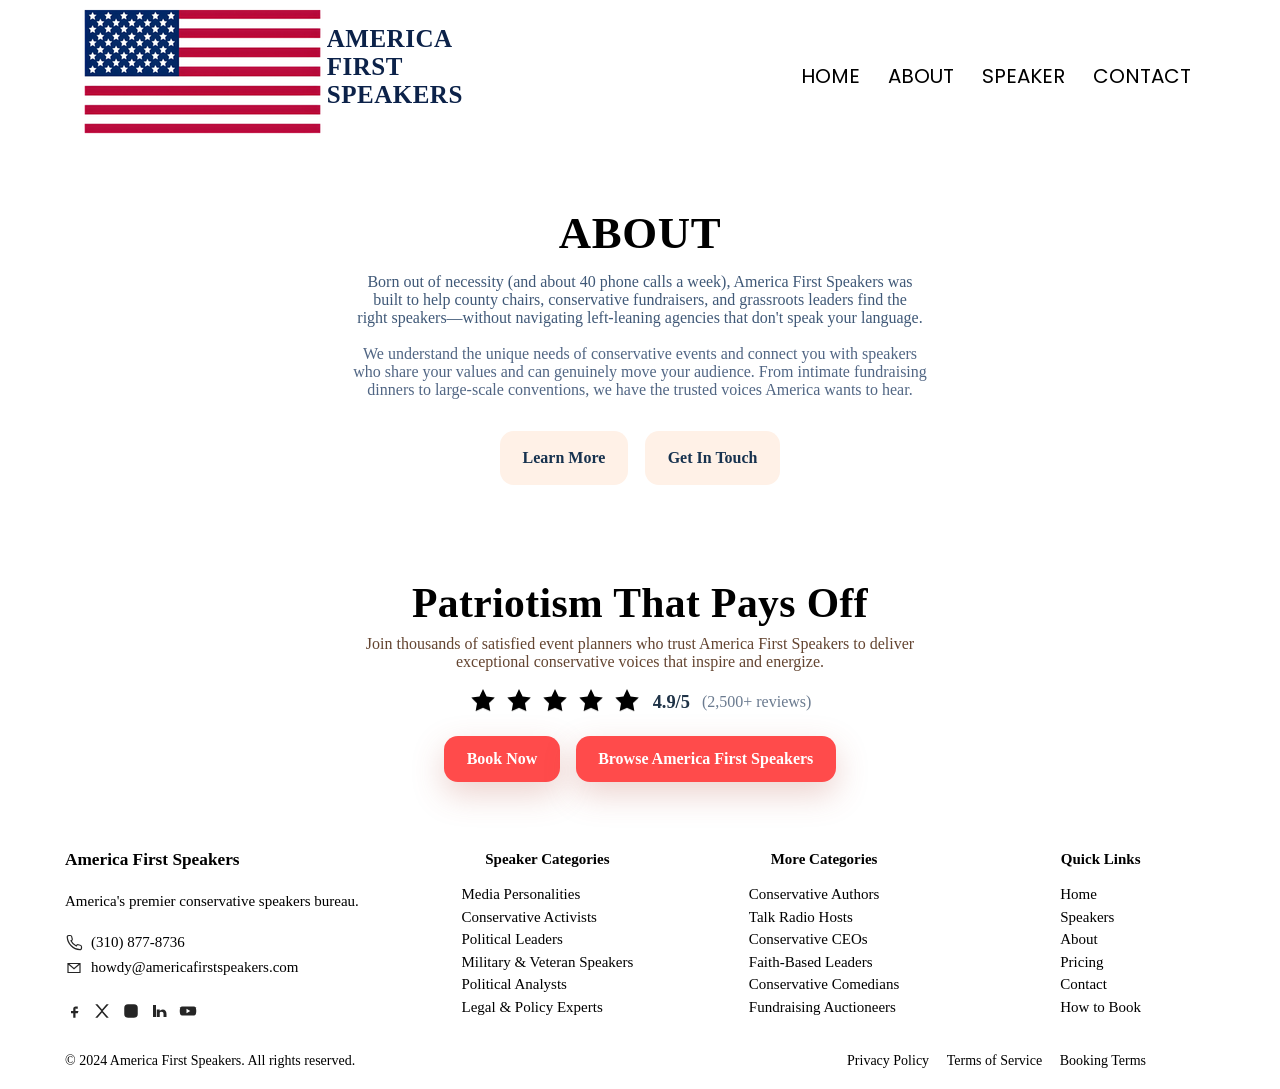
<file: About.html>
<!DOCTYPE html>
<html lang="en">
<head>
    <meta charset="UTF-8">
    <meta name="viewport" content="width=device-width, initial-scale=1.0">
    <title>America First Speaker</title>
    <linnk rel="stylesheet" href="style.css">
        <link rel="stylesheet" href="style.css">
    <link rel="preconnect" href="https://fonts.googleapis.com">
    <link rel="preconnect" href="https://fonts.gstatic.com" crossorigin>
    <link href="https://fonts.googleapis.com/css2?family=Poppins:ital,wght@0,100;0,200;0,300;0,400;0,500;0,600;0,700;0,800;0,900;1,100;1,200;1,300;1,400;1,500;1,600;1,700;1,800;1,900&display=swap" rel="stylesheet">
</head>
<body>
     <section class="header">
        <nav>
            <a href="index.html"><img src="./lovable-uploads/flag-removebg-preview.png" alt=""></a>
             <span class="brand-name">AMERICA <br>FIRST <br>SPEAKERS</span>
            <div class="nav-links">
                <ul>
                    <li><a href="index.html">HOME</a></li>
                    <li><a href="About.html">ABOUT</a></li>
                    <li><a href="speaker.html">SPEAKER</a></li>
                    <li><a href="contact.html">CONTACT</a></li>
                </ul>
            </div>
        </nav>
<section id="about" class="about" aria-labelledby="about-title">
  <div class="about-wrap">
    <h2 id="about-title" class="about-title">About</h2>

    <p class="about-lead">
      Born out of necessity (and about 40 phone calls a week), America First Speakers
      was built to help county chairs, conservative fundraisers, and grassroots leaders
      find the right speakers—without navigating left-leaning agencies that don't speak your language.
    </p>

    <p class="about-copy">
      We understand the unique needs of conservative events and connect you with speakers who share your
      values and can genuinely move your audience. From intimate fundraising dinners to large-scale
      conventions, we have the trusted voices America wants to hear.
    </p>

    <div class="about-actions">
      <a href="#learn" class="btn btn-rust">Learn More</a>
      <a href="#contact" class="btn btn-outline-rust">Get In Touch</a>
    </div>
  </div>
</section>
<section class="review-band" aria-labelledby="rb-title">
  <div class="rb-wrap">
    <h2 id="rb-title" class="rb-title">Patriotism That Pays Off</h2>

    <p class="rb-sub">
      Join thousands of satisfied event planners who trust America First Speakers to deliver
      exceptional conservative voices that inspire and energize.
    </p>

    <div class="rb-rating" role="img" aria-label="Rated 4.9 out of 5 from 2,500+ reviews">
      <div class="rb-stars" aria-hidden="true">
        <svg class="star" viewBox="0 0 24 24"><path d="M12 .9l3.1 6.3 7 .9-5 4.8 1.2 6.9L12 16.9 5.7 19.8 6.9 13 2 8.1l7-.9L12 .9z"/></svg>
        <svg class="star" viewBox="0 0 24 24"><path d="M12 .9l3.1 6.3 7 .9-5 4.8 1.2 6.9L12 16.9 5.7 19.8 6.9 13 2 8.1l7-.9L12 .9z"/></svg>
        <svg class="star" viewBox="0 0 24 24"><path d="M12 .9l3.1 6.3 7 .9-5 4.8 1.2 6.9L12 16.9 5.7 19.8 6.9 13 2 8.1l7-.9L12 .9z"/></svg>
        <svg class="star" viewBox="0 0 24 24"><path d="M12 .9l3.1 6.3 7 .9-5 4.8 1.2 6.9L12 16.9 5.7 19.8 6.9 13 2 8.1l7-.9L12 .9z"/></svg>
        <svg class="star" viewBox="0 0 24 24"><path d="M12 .9l3.1 6.3 7 .9-5 4.8 1.2 6.9L12 16.9 5.7 19.8 6.9 13 2 8.1l7-.9L12 .9z"/></svg>
      </div>
      <span class="rb-score"><strong>4.9/5</strong></span>
      <span class="rb-reviews">(2,500+ reviews)</span>
    </div>

    <div class="rb-actions">
      <a class="rb-btn" href="#book">Book Now</a>
      <a class="rb-btn" href="#speakers">Browse America First Speakers</a>
    </div>
  </div>
</section>
<footer class="site-footer">
  <div class="foot-wrap">
    <!-- Col 1: Brand + contact -->
    <section class="foot-col">
      <h3 class="foot-brand">America First Speakers</h3>
      <p class="foot-note">America's premier conservative speakers bureau.</p>

      <ul class="foot-contact" role="list">
        <li>
          <svg class="ico" viewBox="0 0 24 24"><path d="M22 16.9v2a2 2 0 0 1-2.2 2A18 18 0 0 1 3 4.2 2 2 0 0 1 5 2h2a2 2 0 0 1 2 1.7c.1.9.3 1.8.6 2.6a2 2 0 0 1-.5 2L8 9a14.5 14.5 0 0 0 7 7l.7-1.1a2 2 0 0 1 2-.5c.8.3 1.7.5 2.6.6A2 2 0 0 1 22 16.9Z" fill="none"/></svg>
          <a href="tel:+13108778736">(310) 877-8736</a>
        </li>
        <li>
          <svg class="ico" viewBox="0 0 24 24"><path d="M4 6h16v12H4zM4 6l8 7 8-7" fill="none"/></svg>
          <a href="mailto:howdy@americafirstspeakers.com">howdy@americafirstspeakers.com</a>
        </li>
      </ul>

      <div class="foot-social" aria-label="Social links">
        <a href="#" aria-label="Facebook" class="soc"><svg viewBox="0 0 24 24"><path d="M14 9h3V6h-3c-1.7 0-3 1.3-3 3v3H8v3h3v6h3v-6h3l1-3h-4V9c0-.6.4-1 1-1Z"/></svg></a>
        <a href="#" aria-label="X" class="soc"><svg viewBox="0 0 24 24"><path d="M3 3l8 9-8 9h3l6-7 6 7h3l-8-9 8-9h-3l-6 7-6-7H3Z"/></svg></a>
        <a href="#" aria-label="Instagram" class="soc"><svg viewBox="0 0 24 24"><rect x="3" y="3" width="18" height="18" rx="5" ry="5"/><circle cx="12" cy="12" r="3.5"/><circle cx="17.5" cy="6.5" r="1"/></svg></a>
        <a href="#" aria-label="LinkedIn" class="soc"><svg viewBox="0 0 24 24"><path d="M4 4h4v16H4zM9 10h4v2c.7-1 2-2 4-2 3 0 5 2 5 6v4h-4v-4c0-2-1-3-3-3s-2 .9-2 3v4H9V10Z"/></svg></a>
        <a href="#" aria-label="YouTube" class="soc"><svg viewBox="0 0 24 24"><path d="M23 12s0-4-1-5c-1-1-3-1-3-1H5s-2 0-3 1-1 5-1 5 0 4 1 5 3 1 3 1h14s2 0 3-1 1-5 1-5Z"/><path d="M10 15l5-3-5-3v6z" fill="#fff"/></svg></a>
      </div>
    </section>

    <!-- Col 2 -->
    <nav class="foot-col">
      <h4>Speaker Categories</h4>
      <ul role="list" class="foot-links">
        <li><a href="#">Media Personalities</a></li>
        <li><a href="#">Conservative Activists</a></li>
        <li><a href="#">Political Leaders</a></li>
        <li><a href="#">Military & Veteran Speakers</a></li>
        <li><a href="#">Political Analysts</a></li>
        <li><a href="#">Legal & Policy Experts</a></li>
      </ul>
    </nav>

    <!-- Col 3 -->
    <nav class="foot-col">
      <h4>More Categories</h4>
      <ul role="list" class="foot-links">
        <li><a href="#">Conservative Authors</a></li>
        <li><a href="#">Talk Radio Hosts</a></li>
        <li><a href="#">Conservative CEOs</a></li>
        <li><a href="#">Faith-Based Leaders</a></li>
        <li><a href="#">Conservative Comedians</a></li>
        <li><a href="#">Fundraising Auctioneers</a></li>
      </ul>
    </nav>

    <!-- Col 4 -->
    <nav class="foot-col">
      <h4>Quick Links</h4>
      <ul role="list" class="foot-links">
        <li><a href="#">Home</a></li>
        <li><a href="#">Speakers</a></li>
        <li><a href="#">About</a></li>
        <li><a href="#">Pricing</a></li>
        <li><a href="#">Contact</a></li>
        <li><a href="#">How to Book</a></li>
      </ul>
    </nav>
  </div>

  <hr class="foot-rule" />

  <div class="foot-legal">
    <p>© 2024 America First Speakers. All rights reserved.</p>
    <nav class="foot-legal-links">
      <a href="#">Privacy Policy</a>
      <a href="#">Terms of Service</a>
      <a href="#">Booking Terms</a>
    </nav>
  </div>
</footer>
</section>
    

</body>
</html>
</file>
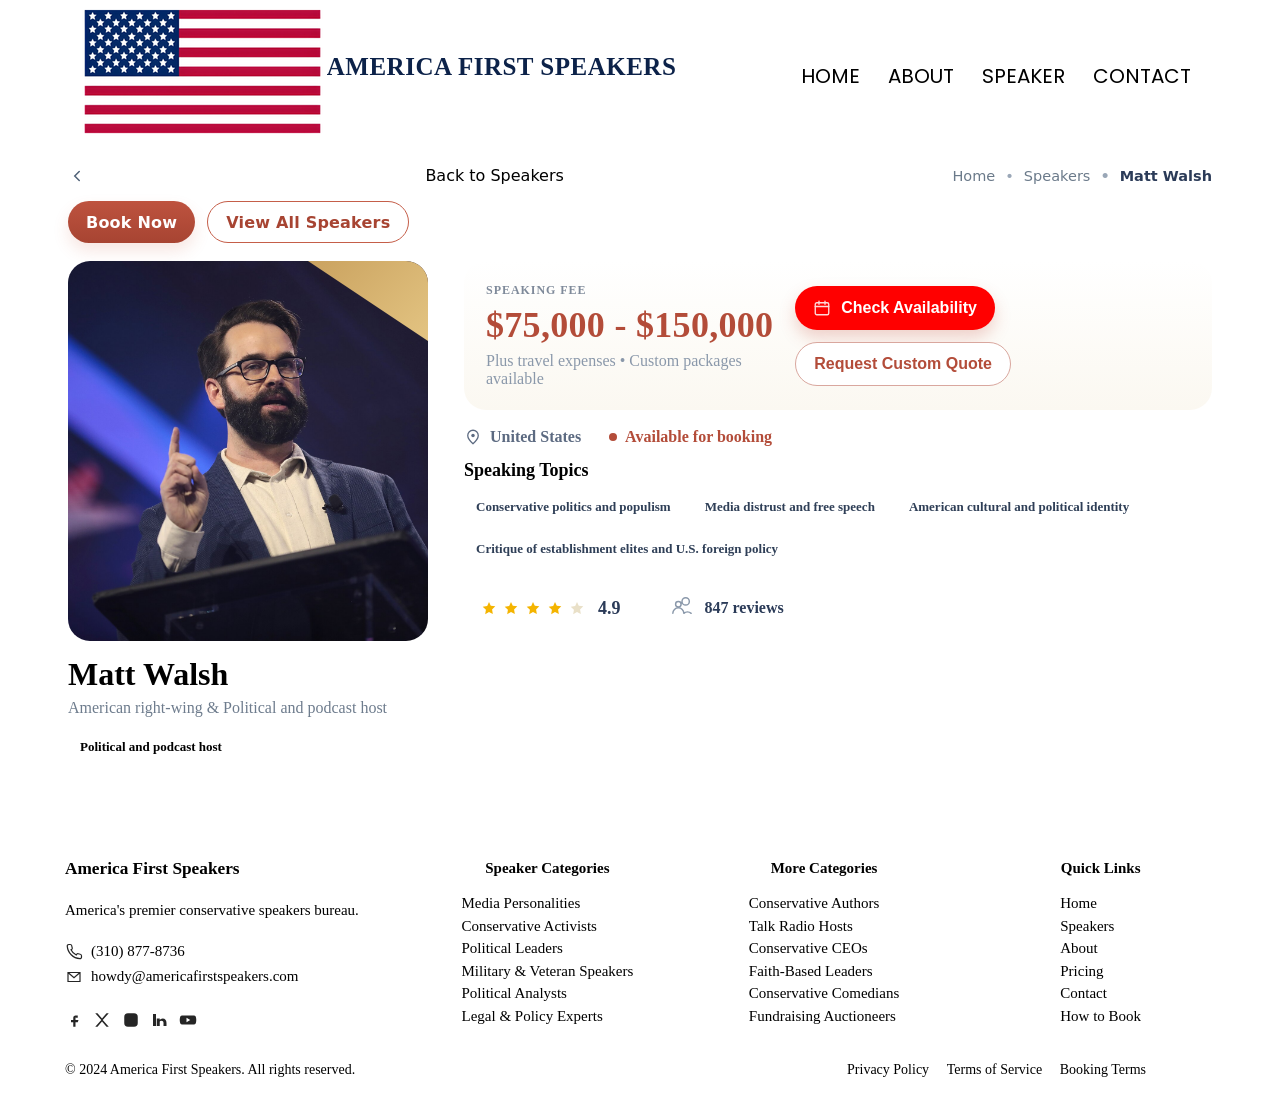
<file: charlie.html>
<!DOCTYPE html>
<html lang="en">
<head>
    <meta charset="UTF-8">
    <meta name="viewport" content="width=device-width, initial-scale=1.0">
    <title>America First Speaker</title>
    <link rel="stylesheet" href="style.css">
    <link rel="preconnect" href="https://fonts.googleapis.com">
    <link rel="preconnect" href="https://fonts.gstatic.com" crossorigin>
    <link href="https://fonts.googleapis.com/css2?family=Poppins:ital,wght@0,100;0,200;0,300;0,400;0,500;0,600;0,700;0,800;0,900;1,100;1,200;1,300;1,400;1,500;1,600;1,700;1,800;1,900&display=swap" rel="stylesheet">
</head>
<body>
     <section class="header">
        <nav>
            <a href="index.html"><img src="./lovable-uploads/flag-removebg-preview.png" alt=""></a>
             <span class="brand-name">AMERICA FIRST SPEAKERS</span>
            <div class="nav-links">
                <ul>
                    <li><a href="index.html">HOME</a></li>
                    <li><a href="About.html">ABOUT</a></li>
                    <li><a href="speaker.html">SPEAKER</a></li>
                    <li><a href="contact.html">CONTACT</a></li>
                    
                </ul>
            </div>
        </nav>
<nav class="af-crumbbar" aria-label="Breadcrumb">
  <!-- Back -->
  <a class="af-back" href="#">
    <svg viewBox="0 0 24 24" aria-hidden="true">
      <path d="M15 18l-6-6 6-6" fill="none" stroke="currentColor" stroke-width="2" stroke-linecap="round"/>
    </svg>
    <a href="speaker.html">Back to Speakers</a>
  </a>

  <!-- Crumbs -->
  <ol class="af-crumbs">
     <li><a href="index.html">Home</a></li>
    <li><a href="speaker.html">Speakers</a></li>
    <li aria-current="page">Matt Walsh</li>
  </ol>

  <!-- Actions -->
  <div class="af-actions">
<a href="contact.html" class="af-btn af-pill af-solid">Book Now</a>
    <a href="speaker.html" class="af-btn af-pill af-outline">View All Speakers</a>
  </div>
</nav>
  <!-- Main two-column layout -->
  <main class="wrap">
    <!-- Left: portrait + name -->
    <section class="left">
      <figure class="portrait">
        <img src="./lovable-uploads/matt.jpg" alt="Tucker Carlson portrait" />
      </figure>

      <h1 class="name">Matt Walsh</h1>
      <p class="subtitle">American right-wing &amp; Political and podcast host</p>

      <div class="chips">
        <span class="chip">Political and podcast host</span>
      </div>
    </section>

    <!-- Right: fee card, meta, topics, stats -->
    <section class="right">
      <!-- Fee panel -->
      <div class="fee-card">
        <div class="fee-text">
          <p class="label">SPEAKING FEE</p>
          <p class="amount">$75,000 - $150,000</p>
          <p class="note">Plus travel expenses • Custom packages available</p>
        </div>

        <div class="fee-actions">
          <button class="btn cta">
            <svg viewBox="0 0 24 24" aria-hidden="true" class="ico">
              <rect x="3" y="5" width="18" height="16" rx="2" fill="none" stroke="currentColor" stroke-width="1.8"/>
              <path d="M16 3v4M8 3v4M3 10h18" fill="none" stroke="currentColor" stroke-width="1.8" stroke-linecap="round"/>
            </svg>
            Check Availability
          </button>
          <button class="btn ghost">Request Custom Quote</button>
        </div>
      </div>

      <!-- Meta -->
      <ul class="meta">
        <li>
          <svg viewBox="0 0 24 24" aria-hidden="true"><path d="M12 21s7-6.2 7-11a7 7 0 1 0-14 0c0 4.8 7 11 7 11z" fill="none" stroke="currentColor" stroke-width="1.7"/><circle cx="12" cy="10" r="2.3" fill="currentColor"/></svg>
          United States
        </li>
        <li>
          <span class="dot red"></span>
          <span class="red">Available for booking</span>
        </li>
      </ul>

      <!-- Topics -->
      <section class="topics">
        <h3>Speaking Topics</h3>
        <div class="tags">
          <span class="tag">Conservative politics and populism</span>
          <span class="tag">Media distrust and free speech</span>
          <span class="tag">American cultural and political identity</span>
          <span class="tag">Critique of establishment elites and U.S. foreign policy</span>
        </div>
      </section>

      <!-- Stats tiles -->
      <div class="stats">
        <div class="tile">
          <div class="stars">
            <svg viewBox="0 0 24 24"><path d="M12 17.3l-5.1 3 1-5.9-4.3-4.2 6-0.9L12 4l2.4 4.9 6 0.9-4.3 4.2 1 5.9z" fill="#f4b400"/></svg>
            <svg viewBox="0 0 24 24"><path d="M12 17.3l-5.1 3 1-5.9-4.3-4.2 6-0.9L12 4l2.4 4.9 6 0.9-4.3 4.2 1 5.9z" fill="#f4b400"/></svg>
            <svg viewBox="0 0 24 24"><path d="M12 17.3l-5.1 3 1-5.9-4.3-4.2 6-0.9L12 4l2.4 4.9 6 0.9-4.3 4.2 1 5.9z" fill="#f4b400"/></svg>
            <svg viewBox="0 0 24 24"><path d="M12 17.3l-5.1 3 1-5.9-4.3-4.2 6-0.9L12 4l2.4 4.9 6 0.9-4.3 4.2 1 5.9z" fill="#f4b400"/></svg>
            <svg viewBox="0 0 24 24"><path d="M12 17.3l-5.1 3 1-5.9-4.3-4.2 6-0.9L12 4l2.4 4.9 6 0.9-4.3 4.2 1 5.9z" fill="#e9e0c8"/></svg>
          </div>
          <div class="score">4.9</div>
        </div>

        <div class="tile">
          <div class="people">
            <svg viewBox="0 0 24 24" aria-hidden="true"><path d="M16 11a4 4 0 1 0-4-4 4 4 0 0 0 4 4zM8 13a3 3 0 1 0-3-3 3 3 0 0 0 3 3z" fill="none" stroke="currentColor" stroke-width="1.6"/><path d="M2 20a6 6 0 0 1 12 0M14 20a6 6 0 0 1 8 0" fill="none" stroke="currentColor" stroke-width="1.6" stroke-linecap="round"/></svg>
          </div>
          <div class="reviews"><strong>847 reviews</strong></div>
        </div>
      </div>
    </section>
  </main>
<footer class="site-footer">
  <div class="foot-wrap">
    <!-- Col 1: Brand + contact -->
    <section class="foot-col">
      <h3 class="foot-brand">America First Speakers</h3>
      <p class="foot-note">America's premier conservative speakers bureau.</p>

      <ul class="foot-contact" role="list">
        <li>
          <svg class="ico" viewBox="0 0 24 24"><path d="M22 16.9v2a2 2 0 0 1-2.2 2A18 18 0 0 1 3 4.2 2 2 0 0 1 5 2h2a2 2 0 0 1 2 1.7c.1.9.3 1.8.6 2.6a2 2 0 0 1-.5 2L8 9a14.5 14.5 0 0 0 7 7l.7-1.1a2 2 0 0 1 2-.5c.8.3 1.7.5 2.6.6A2 2 0 0 1 22 16.9Z" fill="none"/></svg>
          <a href="tel:+13108778736">(310) 877-8736</a>
        </li>
        <li>
          <svg class="ico" viewBox="0 0 24 24"><path d="M4 6h16v12H4zM4 6l8 7 8-7" fill="none"/></svg>
          <a href="mailto:howdy@americafirstspeakers.com">howdy@americafirstspeakers.com</a>
        </li>
      </ul>

      <div class="foot-social" aria-label="Social links">
        <a href="#" aria-label="Facebook" class="soc"><svg viewBox="0 0 24 24"><path d="M14 9h3V6h-3c-1.7 0-3 1.3-3 3v3H8v3h3v6h3v-6h3l1-3h-4V9c0-.6.4-1 1-1Z"/></svg></a>
        <a href="#" aria-label="X" class="soc"><svg viewBox="0 0 24 24"><path d="M3 3l8 9-8 9h3l6-7 6 7h3l-8-9 8-9h-3l-6 7-6-7H3Z"/></svg></a>
        <a href="#" aria-label="Instagram" class="soc"><svg viewBox="0 0 24 24"><rect x="3" y="3" width="18" height="18" rx="5" ry="5"/><circle cx="12" cy="12" r="3.5"/><circle cx="17.5" cy="6.5" r="1"/></svg></a>
        <a href="#" aria-label="LinkedIn" class="soc"><svg viewBox="0 0 24 24"><path d="M4 4h4v16H4zM9 10h4v2c.7-1 2-2 4-2 3 0 5 2 5 6v4h-4v-4c0-2-1-3-3-3s-2 .9-2 3v4H9V10Z"/></svg></a>
        <a href="#" aria-label="YouTube" class="soc"><svg viewBox="0 0 24 24"><path d="M23 12s0-4-1-5c-1-1-3-1-3-1H5s-2 0-3 1-1 5-1 5 0 4 1 5 3 1 3 1h14s2 0 3-1 1-5 1-5Z"/><path d="M10 15l5-3-5-3v6z" fill="#fff"/></svg></a>
      </div>
    </section>

    <!-- Col 2 -->
    <nav class="foot-col">
      <h4>Speaker Categories</h4>
      <ul role="list" class="foot-links">
        <li><a href="#">Media Personalities</a></li>
        <li><a href="#">Conservative Activists</a></li>
        <li><a href="#">Political Leaders</a></li>
        <li><a href="#">Military & Veteran Speakers</a></li>
        <li><a href="#">Political Analysts</a></li>
        <li><a href="#">Legal & Policy Experts</a></li>
      </ul>
    </nav>

    <!-- Col 3 -->
    <nav class="foot-col">
      <h4>More Categories</h4>
      <ul role="list" class="foot-links">
        <li><a href="#">Conservative Authors</a></li>
        <li><a href="#">Talk Radio Hosts</a></li>
        <li><a href="#">Conservative CEOs</a></li>
        <li><a href="#">Faith-Based Leaders</a></li>
        <li><a href="#">Conservative Comedians</a></li>
        <li><a href="#">Fundraising Auctioneers</a></li>
      </ul>
    </nav>

    <!-- Col 4 -->
    <nav class="foot-col">
      <h4>Quick Links</h4>
      <ul role="list" class="foot-links">
        <li><a href="#">Home</a></li>
        <li><a href="#">Speakers</a></li>
        <li><a href="#">About</a></li>
        <li><a href="#">Pricing</a></li>
        <li><a href="#">Contact</a></li>
        <li><a href="#">How to Book</a></li>
      </ul>
    </nav>
  </div>

  <hr class="foot-rule" />

  <div class="foot-legal">
    <p>© 2024 America First Speakers. All rights reserved.</p>
    <nav class="foot-legal-links">
      <a href="#">Privacy Policy</a>
      <a href="#">Terms of Service</a>
      <a href="#">Booking Terms</a>
    </nav>
  </div>
</footer>
    </section>

</body>
</html>
</file>
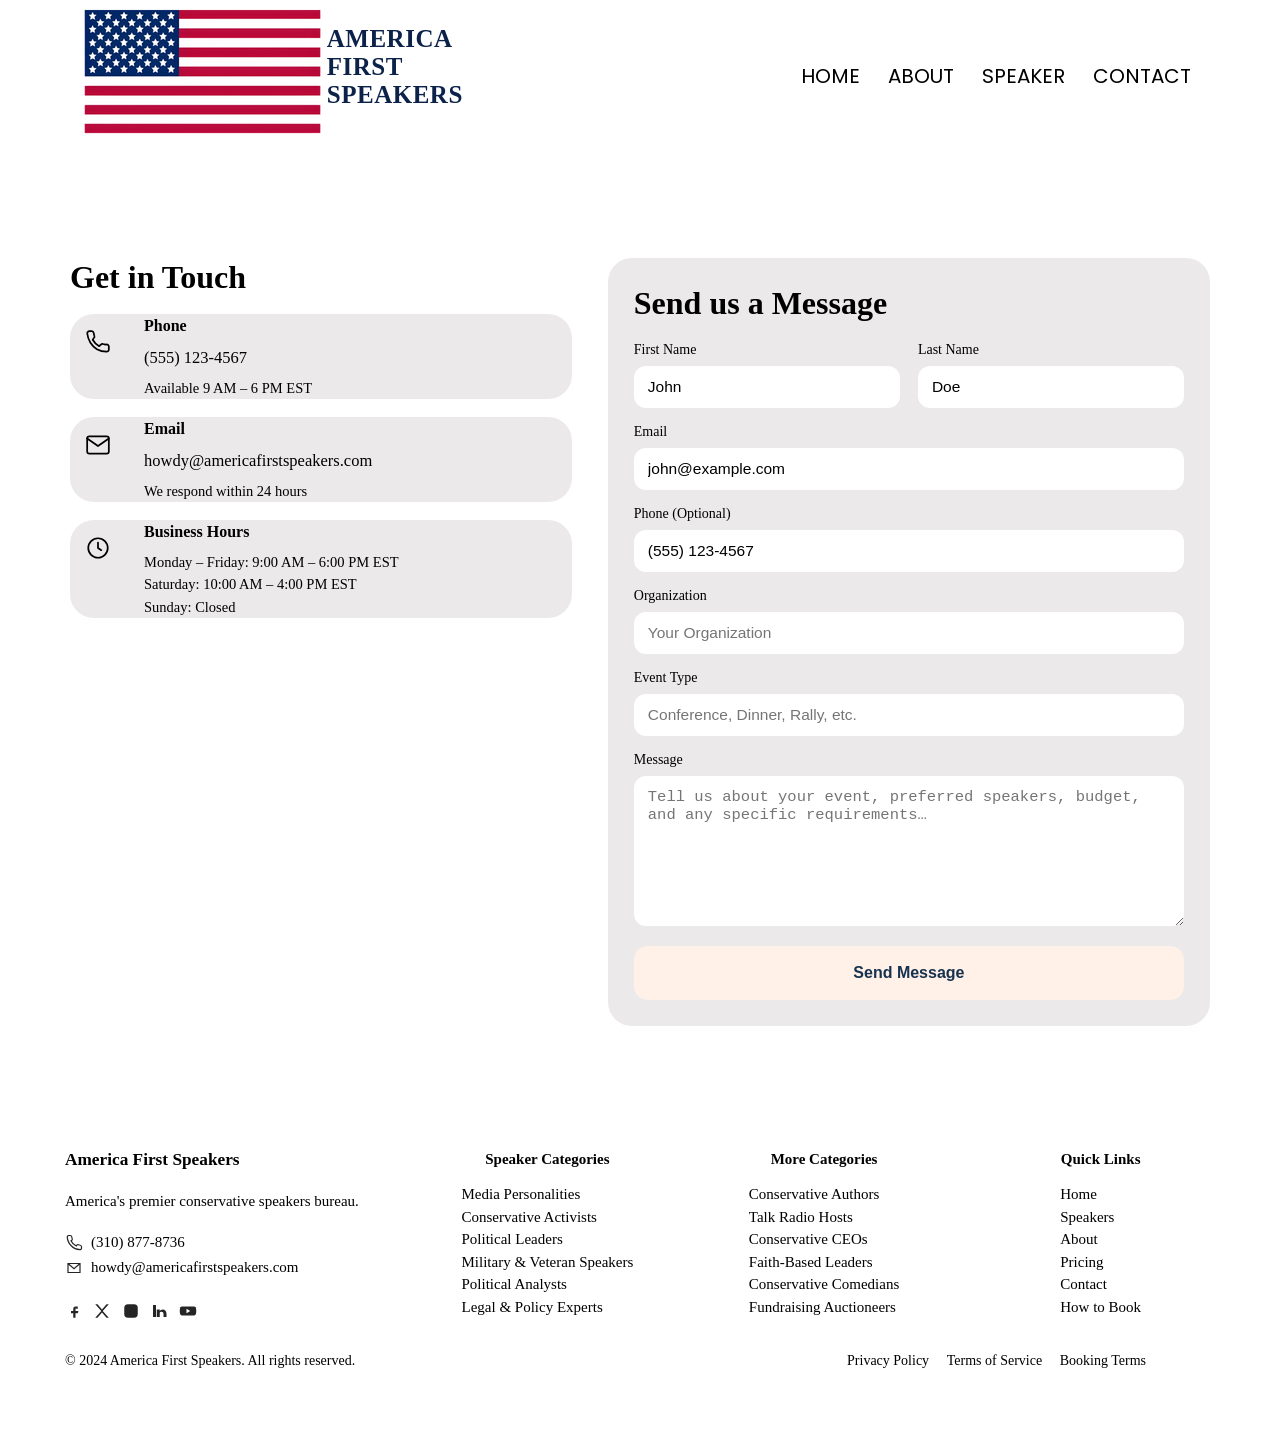
<file: contact.html>
<!DOCTYPE html>
<html lang="en">
<head>
    <meta charset="UTF-8">
    <meta name="viewport" content="width=device-width, initial-scale=1.0">
    <title>America First Speaker</title>
    <link rel="stylesheet" href="style.css">
    <link rel="preconnect" href="https://fonts.googleapis.com">
    <link rel="preconnect" href="https://fonts.gstatic.com" crossorigin>
    <link href="https://fonts.googleapis.com/css2?family=Poppins:ital,wght@0,100;0,200;0,300;0,400;0,500;0,600;0,700;0,800;0,900;1,100;1,200;1,300;1,400;1,500;1,600;1,700;1,800;1,900&display=swap" rel="stylesheet">
</head>
<body>
     <section class="header">
        <nav>
            <a href="index.html"><img src="./lovable-uploads/flag-removebg-preview.png" alt=""></a>
             <span class="brand-name">AMERICA <br>FIRST <br>SPEAKERS</span>
            <div class="nav-links">
                <ul>
                    <li><a href="index.html">HOME</a></li>
                    <li><a href="About.html">ABOUT</a></li>
                    <li><a href="speaker.html">SPEAKER</a></li>
                    <li><a href="contact.html">CONTACT</a></li>
                    
                </ul>
            </div>
        </nav>
    <section class="cats" aria-labelledby="cat-title">
    
  <section class="contact-wrap">
  <!-- LEFT: Info -->
  <div class="info-col">
    <h2 class="h2">Get in Touch</h2>

    <!-- Card: Phone -->
    <article class="info-card">
      <div class="icon">
        <!-- phone -->
        <svg viewBox="0 0 24 24" aria-hidden="true">
          <path d="M22 16.92v2a2 2 0 0 1-2.18 2A19.79 19.79 0 0 1 11 18.61a19.5 19.5 0 0 1-6-6A19.79 19.79 0 0 1 2.08 4.18 2 2 0 0 1 4.06 2h2a2 2 0 0 1 2 1.72c.12.86.32 1.69.59 2.49a2 2 0 0 1-.45 2.11L7.09 9.91a16 16 0 0 0 6 6l1.59-1.59a2 2 0 0 1 2.11-.45c.8.27 1.63.47 2.49.59A2 2 0 0 1 22 16.92z" fill="none" stroke="currentColor" stroke-width="1.6" stroke-linecap="round" stroke-linejoin="round"/>
        </svg>
      </div>
      <div class="card-body">
        <p class="card-title">Phone</p>
        <p class="card-main">(555) 123-4567</p>
        <p class="card-sub">Available 9 AM – 6 PM EST</p>
      </div>
    </article>

    <!-- Card: Email -->
    <article class="info-card">
      <div class="icon">
        <!-- mail -->
        <svg viewBox="0 0 24 24" aria-hidden="true">
          <path d="M4 4h16a2 2 0 0 1 2 2v12a2 2 0 0 1-2 2H4a2 2 0 0 1-2-2V6a2 2 0 0 1 2-2z" fill="none" stroke="currentColor" stroke-width="1.6" stroke-linecap="round" stroke-linejoin="round"/>
          <path d="M22 6 12 13 2 6" fill="none" stroke="currentColor" stroke-width="1.6" stroke-linecap="round" stroke-linejoin="round"/>
        </svg>
      </div>
      <div class="card-body">
        <p class="card-title">Email</p>
        <p class="card-main"><a href="mailto:howdy@americafirstspeakers.com">howdy@americafirstspeakers.com</a></p>
        <p class="card-sub">We respond within 24 hours</p>
      </div>
    </article>

    <!-- Card: Hours -->
    <article class="info-card">
      <div class="icon">
        <!-- clock -->
        <svg viewBox="0 0 24 24" aria-hidden="true">
          <circle cx="12" cy="12" r="9" fill="none" stroke="currentColor" stroke-width="1.6"/>
          <path d="M12 7v5l3 2" fill="none" stroke="currentColor" stroke-width="1.6" stroke-linecap="round" stroke-linejoin="round"/>
        </svg>
      </div>
      <div class="card-body">
        <p class="card-title">Business Hours</p>
        <p class="card-sub">
          Monday – Friday: 9:00 AM – 6:00 PM EST<br/>
          Saturday: 10:00 AM – 4:00 PM EST<br/>
          Sunday: Closed
        </p>
      </div>
    </article>
  </div>

  <!-- RIGHT: Form -->
  <div class="form-col">
    <div class="form-card">
      <h2 class="h2 inset">Send us a Message</h2>

      <form class="contact-form" action="#" method="post" novalidate>
        <div class="field two">
          <label for="first">First Name</label>
          <input id="first" name="first" type="text" value="John" />
        </div>

        <div class="field two">
          <label for="last">Last Name</label>
          <input id="last" name="last" type="text" value="Doe" />
        </div>

        <div class="field full">
          <label for="email">Email</label>
          <input id="email" name="email" type="email" value="john@example.com" />
        </div>

        <div class="field full">
          <label for="phone">Phone (Optional)</label>
          <input id="phone" name="phone" type="tel" value="(555) 123-4567" />
        </div>

        <div class="field full">
          <label for="org">Organization</label>
          <input id="org" name="org" type="text" placeholder="Your Organization" />
        </div>

        <div class="field full">
          <label for="event">Event Type</label>
          <input id="event" name="event" type="text" placeholder="Conference, Dinner, Rally, etc." />
        </div>

        <div class="field full">
          <label for="msg">Message</label>
          <textarea id="msg" name="message" rows="7" placeholder="Tell us about your event, preferred speakers, budget, and any specific requirements…"></textarea>
        </div>

        <button class="btn" type="submit">Send Message</button>
      </form>
    </div>
  </div>
</section>

<footer class="site-footer">
  <div class="foot-wrap">
    <!-- Col 1: Brand + contact -->
    <section class="foot-col">
      <h3 class="foot-brand">America First Speakers</h3>
      <p class="foot-note">America's premier conservative speakers bureau.</p>

      <ul class="foot-contact" role="list">
        <li>
          <svg class="ico" viewBox="0 0 24 24"><path d="M22 16.9v2a2 2 0 0 1-2.2 2A18 18 0 0 1 3 4.2 2 2 0 0 1 5 2h2a2 2 0 0 1 2 1.7c.1.9.3 1.8.6 2.6a2 2 0 0 1-.5 2L8 9a14.5 14.5 0 0 0 7 7l.7-1.1a2 2 0 0 1 2-.5c.8.3 1.7.5 2.6.6A2 2 0 0 1 22 16.9Z" fill="none"/></svg>
          <a href="tel:+13108778736">(310) 877-8736</a>
        </li>
        <li>
          <svg class="ico" viewBox="0 0 24 24"><path d="M4 6h16v12H4zM4 6l8 7 8-7" fill="none"/></svg>
          <a href="mailto:howdy@americafirstspeakers.com">howdy@americafirstspeakers.com</a>
        </li>
      </ul>

      <div class="foot-social" aria-label="Social links">
        <a href="#" aria-label="Facebook" class="soc"><svg viewBox="0 0 24 24"><path d="M14 9h3V6h-3c-1.7 0-3 1.3-3 3v3H8v3h3v6h3v-6h3l1-3h-4V9c0-.6.4-1 1-1Z"/></svg></a>
        <a href="#" aria-label="X" class="soc"><svg viewBox="0 0 24 24"><path d="M3 3l8 9-8 9h3l6-7 6 7h3l-8-9 8-9h-3l-6 7-6-7H3Z"/></svg></a>
        <a href="#" aria-label="Instagram" class="soc"><svg viewBox="0 0 24 24"><rect x="3" y="3" width="18" height="18" rx="5" ry="5"/><circle cx="12" cy="12" r="3.5"/><circle cx="17.5" cy="6.5" r="1"/></svg></a>
        <a href="#" aria-label="LinkedIn" class="soc"><svg viewBox="0 0 24 24"><path d="M4 4h4v16H4zM9 10h4v2c.7-1 2-2 4-2 3 0 5 2 5 6v4h-4v-4c0-2-1-3-3-3s-2 .9-2 3v4H9V10Z"/></svg></a>
        <a href="#" aria-label="YouTube" class="soc"><svg viewBox="0 0 24 24"><path d="M23 12s0-4-1-5c-1-1-3-1-3-1H5s-2 0-3 1-1 5-1 5 0 4 1 5 3 1 3 1h14s2 0 3-1 1-5 1-5Z"/><path d="M10 15l5-3-5-3v6z" fill="#fff"/></svg></a>
      </div>
    </section>

    <!-- Col 2 -->
    <nav class="foot-col">
      <h4>Speaker Categories</h4>
      <ul role="list" class="foot-links">
        <li><a href="#">Media Personalities</a></li>
        <li><a href="#">Conservative Activists</a></li>
        <li><a href="#">Political Leaders</a></li>
        <li><a href="#">Military & Veteran Speakers</a></li>
        <li><a href="#">Political Analysts</a></li>
        <li><a href="#">Legal & Policy Experts</a></li>
      </ul>
    </nav>

    <!-- Col 3 -->
    <nav class="foot-col">
      <h4>More Categories</h4>
      <ul role="list" class="foot-links">
        <li><a href="#">Conservative Authors</a></li>
        <li><a href="#">Talk Radio Hosts</a></li>
        <li><a href="#">Conservative CEOs</a></li>
        <li><a href="#">Faith-Based Leaders</a></li>
        <li><a href="#">Conservative Comedians</a></li>
        <li><a href="#">Fundraising Auctioneers</a></li>
      </ul>
    </nav>

    <!-- Col 4 -->
    <nav class="foot-col">
      <h4>Quick Links</h4>
      <ul role="list" class="foot-links">
        <li><a href="#">Home</a></li>
        <li><a href="#">Speakers</a></li>
        <li><a href="#">About</a></li>
        <li><a href="#">Pricing</a></li>
        <li><a href="#">Contact</a></li>
        <li><a href="#">How to Book</a></li>
      </ul>
    </nav>
  </div>

  <hr class="foot-rule" />

  <div class="foot-legal">
    <p>© 2024 America First Speakers. All rights reserved.</p>
    <nav class="foot-legal-links">
      <a href="#">Privacy Policy</a>
      <a href="#">Terms of Service</a>
      <a href="#">Booking Terms</a>
    </nav>
  </div>
</footer>
</body>
</html>
</file>
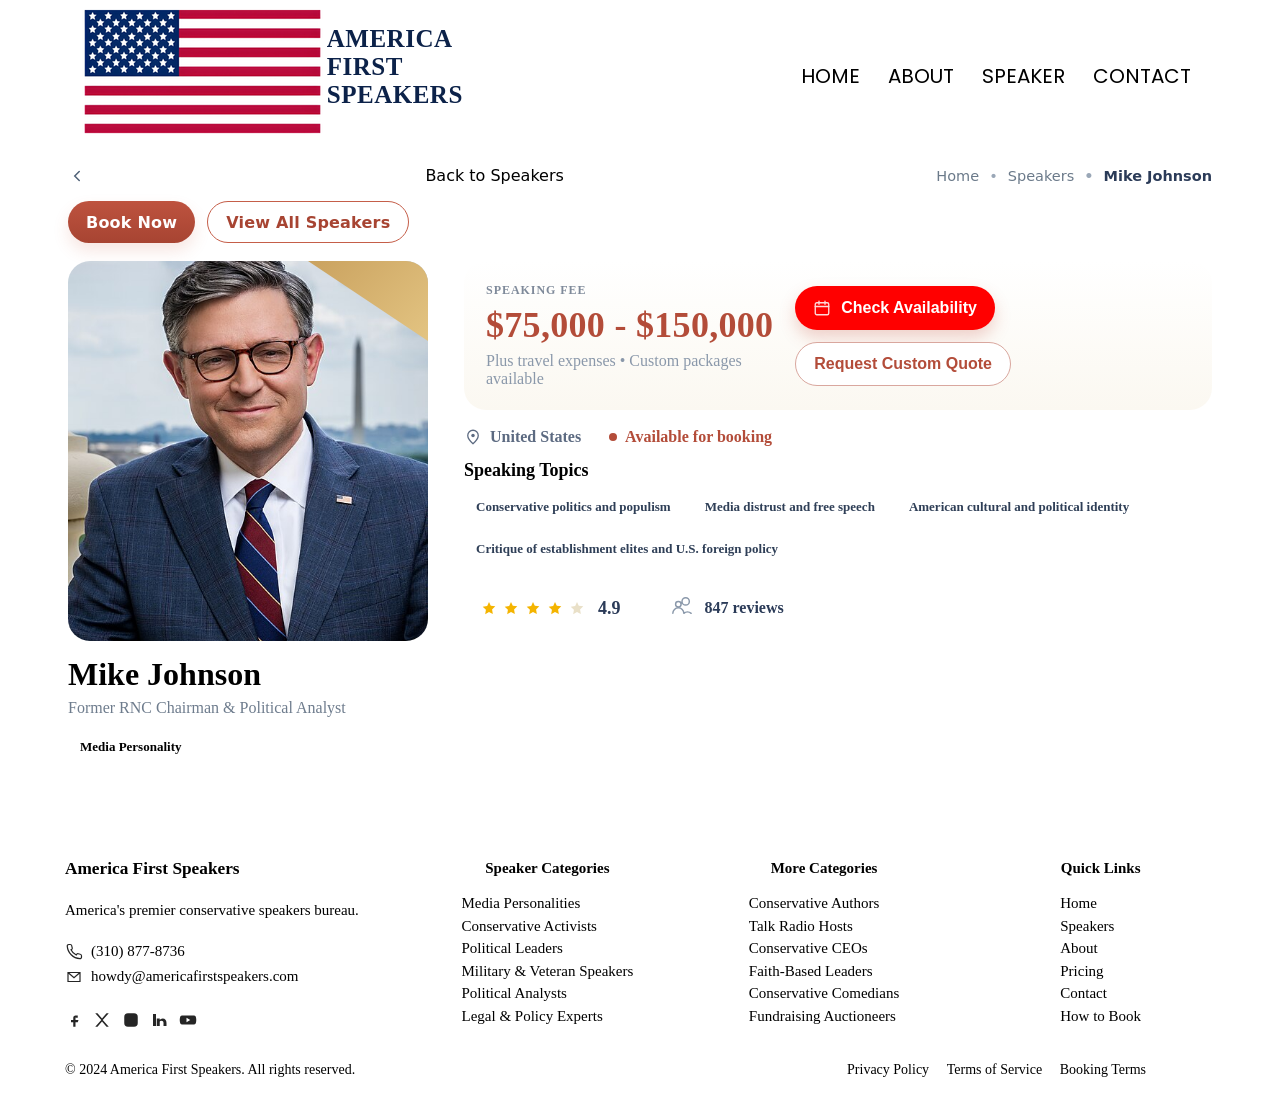
<file: Michael.html>
<!DOCTYPE html>
<html lang="en">
<head>
    <meta charset="UTF-8">
    <meta name="viewport" content="width=device-width, initial-scale=1.0">
    <title>America First Speaker</title>
    <link rel="stylesheet" href="style.css">
    <link rel="preconnect" href="https://fonts.googleapis.com">
    <link rel="preconnect" href="https://fonts.gstatic.com" crossorigin>
    <link href="https://fonts.googleapis.com/css2?family=Poppins:ital,wght@0,100;0,200;0,300;0,400;0,500;0,600;0,700;0,800;0,900;1,100;1,200;1,300;1,400;1,500;1,600;1,700;1,800;1,900&display=swap" rel="stylesheet">
</head>
<body>
     <section class="header">
        <nav>
            <a href="index.html"><img src="./lovable-uploads/flag-removebg-preview.png" alt=""></a>
             <span class="brand-name">AMERICA <br>FIRST <br>SPEAKERS</span>
            <div class="nav-links">
                <ul>
                    <li><a href="index.html">HOME</a></li>
                    <li><a href="About.html">ABOUT</a></li>
                    <li><a href="speaker.html">SPEAKER</a></li>
                    <li><a href="contact.html">CONTACT</a></li>
                    
                </ul>
            </div>
        </nav>
<nav class="af-crumbbar" aria-label="Breadcrumb">
  <!-- Back -->
  <a class="af-back" href="#">
    <svg viewBox="0 0 24 24" aria-hidden="true">
      <path d="M15 18l-6-6 6-6" fill="none" stroke="currentColor" stroke-width="2" stroke-linecap="round"/>
    </svg>
    <span><a href="speaker.html">Back to Speakers</a></span>
  </a>

  <!-- Crumbs -->
  <ol class="af-crumbs">
    <li><a href="index.html">Home</a></li>
    <li><a href="speaker.html">Speakers</a></li>
    <li aria-current="page">Mike Johnson</li>
  </ol>

  <!-- Actions -->
  <div class="af-actions">
    <a href="contact.html" class="af-btn af-pill af-solid">Book Now</a>
    <a href="speaker.html" class="af-btn af-pill af-outline">View All Speakers</a>
  </div>
</nav>
  <!-- Main two-column layout -->
  <main class="wrap">
    <!-- Left: portrait + name -->
    <section class="left">
      <figure class="portrait">
        <img src="./lovable-uploads/Mike.jpg" alt="Tucker Carlson portrait" />
      </figure>

      <h1 class="name">Mike Johnson</h1>
      <p class="subtitle">Former RNC Chairman &amp; Political Analyst</p>

      <div class="chips">
        <span class="chip">Media Personality</span>
      </div>
    </section>

    <!-- Right: fee card, meta, topics, stats -->
    <section class="right">
      <!-- Fee panel -->
      <div class="fee-card">
        <div class="fee-text">
          <p class="label">SPEAKING FEE</p>
          <p class="amount">$75,000 - $150,000</p>
          <p class="note">Plus travel expenses • Custom packages available</p>
        </div>

        <div class="fee-actions">
          <button class="btn cta">
            <svg viewBox="0 0 24 24" aria-hidden="true" class="ico">
              <rect x="3" y="5" width="18" height="16" rx="2" fill="none" stroke="currentColor" stroke-width="1.8"/>
              <path d="M16 3v4M8 3v4M3 10h18" fill="none" stroke="currentColor" stroke-width="1.8" stroke-linecap="round"/>
            </svg>
            Check Availability
          </button>
          <button class="btn ghost">Request Custom Quote</button>
        </div>
      </div>

      <!-- Meta -->
      <ul class="meta">
        <li>
          <svg viewBox="0 0 24 24" aria-hidden="true"><path d="M12 21s7-6.2 7-11a7 7 0 1 0-14 0c0 4.8 7 11 7 11z" fill="none" stroke="currentColor" stroke-width="1.7"/><circle cx="12" cy="10" r="2.3" fill="currentColor"/></svg>
          United States
        </li>
        <li>
          <span class="dot red"></span>
          <span class="red">Available for booking</span>
        </li>
      </ul>

      <!-- Topics -->
      <section class="topics">
        <h3>Speaking Topics</h3>
        <div class="tags">
          <span class="tag">Conservative politics and populism</span>
          <span class="tag">Media distrust and free speech</span>
          <span class="tag">American cultural and political identity</span>
          <span class="tag">Critique of establishment elites and U.S. foreign policy</span>
        </div>
      </section>

      <!-- Stats tiles -->
      <div class="stats">
        <div class="tile">
          <div class="stars">
            <svg viewBox="0 0 24 24"><path d="M12 17.3l-5.1 3 1-5.9-4.3-4.2 6-0.9L12 4l2.4 4.9 6 0.9-4.3 4.2 1 5.9z" fill="#f4b400"/></svg>
            <svg viewBox="0 0 24 24"><path d="M12 17.3l-5.1 3 1-5.9-4.3-4.2 6-0.9L12 4l2.4 4.9 6 0.9-4.3 4.2 1 5.9z" fill="#f4b400"/></svg>
            <svg viewBox="0 0 24 24"><path d="M12 17.3l-5.1 3 1-5.9-4.3-4.2 6-0.9L12 4l2.4 4.9 6 0.9-4.3 4.2 1 5.9z" fill="#f4b400"/></svg>
            <svg viewBox="0 0 24 24"><path d="M12 17.3l-5.1 3 1-5.9-4.3-4.2 6-0.9L12 4l2.4 4.9 6 0.9-4.3 4.2 1 5.9z" fill="#f4b400"/></svg>
            <svg viewBox="0 0 24 24"><path d="M12 17.3l-5.1 3 1-5.9-4.3-4.2 6-0.9L12 4l2.4 4.9 6 0.9-4.3 4.2 1 5.9z" fill="#e9e0c8"/></svg>
          </div>
          <div class="score">4.9</div>
        </div>

        <div class="tile">
          <div class="people">
            <svg viewBox="0 0 24 24" aria-hidden="true"><path d="M16 11a4 4 0 1 0-4-4 4 4 0 0 0 4 4zM8 13a3 3 0 1 0-3-3 3 3 0 0 0 3 3z" fill="none" stroke="currentColor" stroke-width="1.6"/><path d="M2 20a6 6 0 0 1 12 0M14 20a6 6 0 0 1 8 0" fill="none" stroke="currentColor" stroke-width="1.6" stroke-linecap="round"/></svg>
          </div>
          <div class="reviews"><strong>847 reviews</strong></div>
        </div>
      </div>
    </section>
  </main>
<footer class="site-footer">
  <div class="foot-wrap">
    <!-- Col 1: Brand + contact -->
    <section class="foot-col">
      <h3 class="foot-brand">America First Speakers</h3>
      <p class="foot-note">America's premier conservative speakers bureau.</p>

      <ul class="foot-contact" role="list">
        <li>
          <svg class="ico" viewBox="0 0 24 24"><path d="M22 16.9v2a2 2 0 0 1-2.2 2A18 18 0 0 1 3 4.2 2 2 0 0 1 5 2h2a2 2 0 0 1 2 1.7c.1.9.3 1.8.6 2.6a2 2 0 0 1-.5 2L8 9a14.5 14.5 0 0 0 7 7l.7-1.1a2 2 0 0 1 2-.5c.8.3 1.7.5 2.6.6A2 2 0 0 1 22 16.9Z" fill="none"/></svg>
          <a href="tel:+13108778736">(310) 877-8736</a>
        </li>
        <li>
          <svg class="ico" viewBox="0 0 24 24"><path d="M4 6h16v12H4zM4 6l8 7 8-7" fill="none"/></svg>
          <a href="mailto:howdy@americafirstspeakers.com">howdy@americafirstspeakers.com</a>
        </li>
      </ul>

      <div class="foot-social" aria-label="Social links">
        <a href="#" aria-label="Facebook" class="soc"><svg viewBox="0 0 24 24"><path d="M14 9h3V6h-3c-1.7 0-3 1.3-3 3v3H8v3h3v6h3v-6h3l1-3h-4V9c0-.6.4-1 1-1Z"/></svg></a>
        <a href="#" aria-label="X" class="soc"><svg viewBox="0 0 24 24"><path d="M3 3l8 9-8 9h3l6-7 6 7h3l-8-9 8-9h-3l-6 7-6-7H3Z"/></svg></a>
        <a href="#" aria-label="Instagram" class="soc"><svg viewBox="0 0 24 24"><rect x="3" y="3" width="18" height="18" rx="5" ry="5"/><circle cx="12" cy="12" r="3.5"/><circle cx="17.5" cy="6.5" r="1"/></svg></a>
        <a href="#" aria-label="LinkedIn" class="soc"><svg viewBox="0 0 24 24"><path d="M4 4h4v16H4zM9 10h4v2c.7-1 2-2 4-2 3 0 5 2 5 6v4h-4v-4c0-2-1-3-3-3s-2 .9-2 3v4H9V10Z"/></svg></a>
        <a href="#" aria-label="YouTube" class="soc"><svg viewBox="0 0 24 24"><path d="M23 12s0-4-1-5c-1-1-3-1-3-1H5s-2 0-3 1-1 5-1 5 0 4 1 5 3 1 3 1h14s2 0 3-1 1-5 1-5Z"/><path d="M10 15l5-3-5-3v6z" fill="#fff"/></svg></a>
      </div>
    </section>

    <!-- Col 2 -->
    <nav class="foot-col">
      <h4>Speaker Categories</h4>
      <ul role="list" class="foot-links">
        <li><a href="#">Media Personalities</a></li>
        <li><a href="#">Conservative Activists</a></li>
        <li><a href="#">Political Leaders</a></li>
        <li><a href="#">Military & Veteran Speakers</a></li>
        <li><a href="#">Political Analysts</a></li>
        <li><a href="#">Legal & Policy Experts</a></li>
      </ul>
    </nav>

    <!-- Col 3 -->
    <nav class="foot-col">
      <h4>More Categories</h4>
      <ul role="list" class="foot-links">
        <li><a href="#">Conservative Authors</a></li>
        <li><a href="#">Talk Radio Hosts</a></li>
        <li><a href="#">Conservative CEOs</a></li>
        <li><a href="#">Faith-Based Leaders</a></li>
        <li><a href="#">Conservative Comedians</a></li>
        <li><a href="#">Fundraising Auctioneers</a></li>
      </ul>
    </nav>

    <!-- Col 4 -->
    <nav class="foot-col">
      <h4>Quick Links</h4>
      <ul role="list" class="foot-links">
        <li><a href="#">Home</a></li>
        <li><a href="#">Speakers</a></li>
        <li><a href="#">About</a></li>
        <li><a href="#">Pricing</a></li>
        <li><a href="#">Contact</a></li>
        <li><a href="#">How to Book</a></li>
      </ul>
    </nav>
  </div>

  <hr class="foot-rule" />

  <div class="foot-legal">
    <p>© 2024 America First Speakers. All rights reserved.</p>
    <nav class="foot-legal-links">
      <a href="#">Privacy Policy</a>
      <a href="#">Terms of Service</a>
      <a href="#">Booking Terms</a>
    </nav>
  </div>
</footer>
    </section>

</body>
</html>
</file>
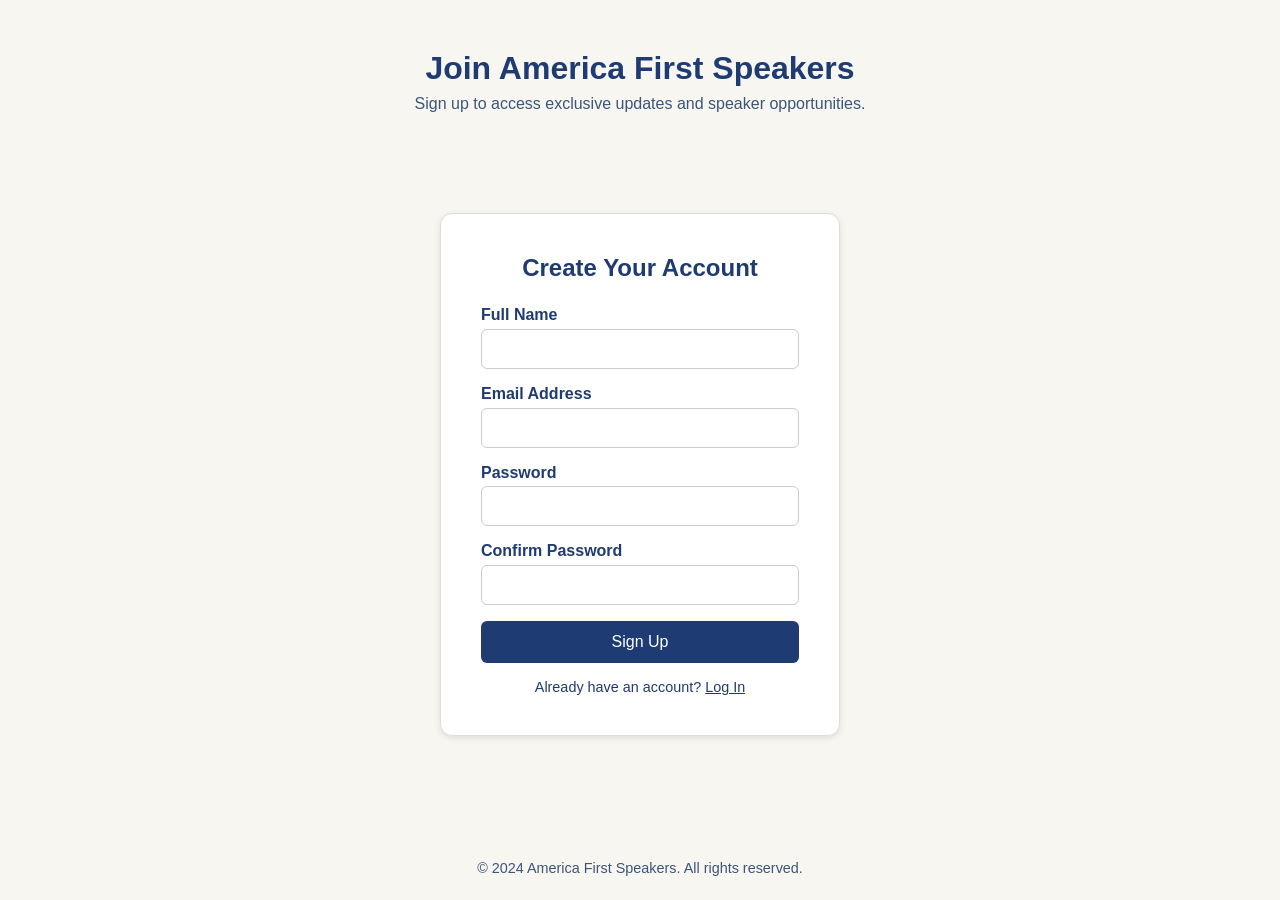
<file: Sign-up.html>
<!DOCTYPE html>
<html lang="en">
<head>
  <meta charset="UTF-8" />
  <meta name="viewport" content="width=device-width, initial-scale=1.0" />
  <title>Sign Up | America First Speakers</title>
  <link rel="stylesheet" href="sign-up.css" />
</head>
<body>
  <header class="header">
    <h1>Join America First Speakers</h1>
    <p>Sign up to access exclusive updates and speaker opportunities.</p>
  </header>

  <section class="signup-container">
    <form class="signup-form">
      <h2>Create Your Account</h2>

      <div class="form-group">
        <label for="fullname">Full Name</label>
        <input type="text" id="fullname" name="fullname" required />
      </div>

      <div class="form-group">
        <label for="email">Email Address</label>
        <input type="email" id="email" name="email" required />
      </div>

      <div class="form-group">
        <label for="password">Password</label>
        <input type="password" id="password" name="password" required />
      </div>

      <div class="form-group">
        <label for="confirm-password">Confirm Password</label>
        <input type="password" id="confirm-password" name="confirm-password" required />
      </div>

      <button type="submit" class="btn-signup">Sign Up</button>

      <p class="login-link">
        Already have an account? <a href="Log-in.html">Log In</a>
      </p>
    </form>
  </section>

  <footer class="footer">
    <p>© 2024 America First Speakers. All rights reserved.</p>
  </footer>
</body>
</html>
</file>
<file: style.css>
*{
    margin: 0;
    padding: 0;
    /* font-family: 'Poppins', sans-serif; */
    /* background: linear-gradient(rgba(255, 243, 229, 0.7)); */
}
body{

  background-image: linear-gradient(rgba(250, 240, 228, 0.7));
}
.header{
    min-height: 100vh;
    width: 100%;
    background-image: linear-gradient(rgba(255, 244, 231, 0.7));
    background-position: center;
    background-size: cover;
    position: relative;
}
nav{
    display: flex;
    padding: 0 6%;
    align-items: center;
    justify-content: space-between;
}
nav img{
    width: 250px;
}
.nav-links{
    flex: 1;
    text-align: end;
    font-family: poppins;
}
.nav-links ul li{
    list-style: none;
    display: inline-block;
    padding: 8px 12px;
    /* position: relative; */
    /* align-self: start;
    justify-content: left; */
    /* align-items: center; */
}

.nav-links ul li a{
    color: #000;
    text-decoration: none;
    font-size: 20px;
    text-align: center;
}

.nav-links ul li::after{
    content: '';
    width: 0%;
    height: 2px;
    background: #000;
    display: block;
    margin: auto;
    transition: 0.5s;
}

.nav-links ul li:hover::after{
    width: 100%;
}

/* Hamburger Style*/
.nav-burger {
    display: none;
}

.nav-mobile {
    display: none;
}

@media (max-width: 770px) {
  .borderline-bottom {
    border-bottom: rgb(12, 34, 73);
    border-bottom-style: solid;
    width: 2px;
  }

  .header .nav-links {
        display: none;
  }

  .nav-burger {
    display: block;
    border: none;
    outline: none;
    cursor: pointer;
    padding: 0;
    width: 2.5rem;
    height: 2.5rem;
  }

  .nav-burger .nav-burger-icon {
      width: 2.5rem;
      height: 2.5rem;
      background: linear-gradient(rgba(255, 243, 229, 0.7));
  }

  .nav-mobile {
      z-index: 1;
      display: block;
      position: relative;
  }

  .nav-mobile-nav {
    display: flex;
    margin: auto;
    position: absolute;
    background-color: rgb(12, 34, 73);
    border-radius: 0px 0px 25px 25px;
    right: 6%;
    overflow: hidden;
    transition: all 0.4s ease-in-out;
    max-height: 0px;
    box-sizing: border-box;
  }

  .nav-mobile-nav li {
    list-style: none;
  }

  .nav-mobile nav a:link, .nav-mobile nav a:visited, .nav-mobile nav a:active {
    text-decoration: none;
    transition: all 0.5s ease;
    margin: 5px 0 10px 0;
    display: inline-block;
    color: rgb(255, 243, 229);
    line-height: 16px;
  }
}


/* INDEX */
/* ---- Article Gallery ---- */

.article-gallery {
  padding-block: clamp(1.25rem, 2.5vw, 2.5rem);
  background: transparent; /* sits cleanly on your cream bg */
}

.ag-head {
  text-align: center;
  margin-bottom: 1rem;
}
.ag-title {
  font-family: Georgia, "Times New Roman", serif;
  font-size: clamp(1.4rem, 1.2vw + 1rem, 2rem);
  margin: 0;
  color: #0C2249; /* navy */
  letter-spacing: .3px;
}
.ag-sub {
  margin: .35rem 0 0;
  opacity: .7;
  font-size: .95rem;
}

.ag-track {
  display: grid;
  grid-template-columns: auto 1fr auto; /* arrows | track | arrows */
  align-items: center;
  gap: .5rem;
}

/* Horizontally scrolling GRID */
.ag-grid {
  --card-min: 280px;
  display: grid;
  grid-auto-flow: column;
  grid-auto-columns: minmax(var(--card-min), 1fr);
  gap: 1rem;
  overflow-x: auto;
  padding: .25rem;
  scroll-snap-type: x mandatory;
  scroll-padding: .5rem;
  -webkit-overflow-scrolling: touch;

  overflow: hidden;
}
.ag-grid::-webkit-scrollbar { height: 8px; }
.ag-grid::-webkit-scrollbar-thumb { background: #e1d7c9; border-radius: 999px; }

.ag-card {
  scroll-snap-align: start;
  background: #fff;
  border-radius: 14px;
  box-shadow: 0 6px 18px rgba(12,34,73,.08);
  border: 1px solid rgba(12,34,73,.06);
  overflow: hidden;
}
.ag-link { display: block; color: inherit; }
.ag-fig { margin: 0; display: grid; }
.ag-fig img {
  width: 100%;
  aspect-ratio: 16/9;
  object-fit: cover;
  display: block;
}
.ag-cap { padding: .85rem .95rem 1rem; display: grid; gap: .35rem; }
.ag-tag {
  display: inline-block;
  font-size: 20px;
  /* padding: .2rem .5rem; */
  border-radius: 999px;
  /* background: #0C2249; */
  color: #000000;
  line-height: 1;
}
.ag-h3 {
  font-size: 1rem;
  line-height: 1.25;
  margin: 0;
}
.ag-time {
  font-size: .8rem;
  opacity: .7;
}

/* Nav buttons */
.ag-nav {
  inline-size: 42px;
  block-size: 42px;
  border-radius: 50%;
  border: 1px solid rgba(12,34,73,.15);
  background: #fff;
  box-shadow: 0 6px 16px rgba(12,34,73,.10);
  display: grid;
  place-items: center;
  cursor: pointer;
  transition: transform .12s ease, box-shadow .12s ease;
}
.ag-nav:hover { transform: translateY(-1px); box-shadow: 0 8px 18px rgba(12,34,73,.16); }
.ag-nav:active { transform: translateY(0); }
.ag-prev { margin-inline-start: .25rem; }
.ag-next { margin-inline-end: .25rem; }

/* Responsive tuning */
@media (max-width: 900px){
  .ag-grid { --card-min: 240px; }
}
@media (max-width: 600px){
  .ag-grid { --card-min: 88vw; } /* one big card per view */
  .ag-sub { font-size: .9rem; }
}
/* TITLE — big serif, dark blue, centered */    
/* Title */
.hero{
  position: relative;
  isolation: isolate;          /* so the ::after overlay stays behind text */
  background-image: url(./lovable-uploads/bg.png);
  background: url(./lovable-uploads/bg.png);
  box-sizing: border-box;
  background-size: cover;
        background-position: center; /* Centers the image within the element */
        background-repeat: no-repeat;
  min-height: 25vh;       /* adjust as needed */
  padding: 0rem 0rem 2rem 0rem;         /* space around text */
  display: grid;
  place-items: start;
}

/* Watermark (right side) */
.hero::after{
  content:"";
  position:absolute;
  inset:0;
  background:
    /* subtle fade from right so image blends out */
    linear-gradient(90deg, rgba(247,241,231,0) 0%, var(--bg-cream) 28%),
    url("./lovable-uploads/2.png");   /* put your dome image here */
  background-repeat: no-repeat;
  background-position: right -5% center;  /* push image slightly off the edge */
  background-size: auto 85%;
  opacity:.20;                     /* controls how faint it is */
  z-index:-1;
  pointer-events:none;
}

/* Slideshow Taglines */
.slideshow-text {
  width: 100%;
  overflow: hidden;
  box-sizing: border-box;
  white-space: nowrap;
  background-color: #faf0e4;
  font-family: Georgia, "Times New Roman", serif;
  font-weight: 700;
  font-size: clamp(1.5rem, 4vw + .5rem, 3.5rem);              /* forces that tall stacked look */
  color: #0C2249;
  margin-bottom: 45px;
}


.brand-name{
  font-family: Georgia, "Times New Roman", serif;
  font-weight:700;
  font-size: 25px;
  letter-spacing:.02em;
  color:#0C2249;
  margin-bottom: 20px;
  /* white-space:nowrap;   */
        /* keeps it on one line */
}
.brand{
  display:grid;
  grid-template-columns:auto 1fr;
  align-items:stretch;          /* make the title match the flag's height */
  column-gap: 14px;
}

.flag{
  height: var(--flag-h);
  width:auto;
  display:block;
}

.stack{
  margin:0;                     /* remove default h1 margins (important!) */
  height: var(--flag-h);        /* same height as the flag */
  display:flex;
  flex-direction:column;
  justify-content:space-between;/* puts 1st line at top, last at bottom */
  line-height:1;                /* tighter so edges line up cleanly */
  font: 700 clamp(18px, 2vw, 28px) Georgia, "Times New Roman", serif;
  color:#0C2249;
}

.stack > span{ display:block; }

/* Optional: responsive flag size */
@media (max-width:720px){
  :root{ --flag-h: 90px; }
}
/* Content container */
.hero-inner{
  max-width: 1100px;
  width: min(95vw, 1100px);
  margin-inline: auto;
}

/* Headline */
.hero-title{
  font-family: Georgia, "Times New Roman", serif;
  color:#0C2249;
  font-weight: 700;
  line-height: 2.04;
  letter-spacing: .3px;
  font-size: clamp(1.5rem, 4vw + .5rem, 3.5rem);              /* forces that tall stacked look */
  text-wrap: balance;
  margin: 0 0 1.2rem 0;
}
.main-nav{
  display:inline-block;      /* puts contact under the links */   
  text-align: end;    
  margin-right: -28px;       /* space between links and contact */
}
.nav-list{
  display:inline-block;
  gap:3rem;
  list-style:none;
  /* text-align: end; */
}
.nav-list a{
  text-transform:uppercase;
  letter-spacing:.12em;
  font-weight:600;
  color:#111;
  text-decoration:none;
}
/* tiny underline for active link (like your screenshot) */
.nav-list a.active::after{
  content:"";
  position:absolute;
  left:50%; transform:translateX(-50%);
  bottom:-.65rem;
  width:18px; height:2px; border-radius:2px;
  background:currentColor;
}

/* contact line */
.nav-contact{
  font-style:normal;            /* keep from italicizing <address> */
  font-size:.95rem;
  opacity:.85;
  gap:.75rem;
  display:inline-flex;
  margin-left:2.5rem;
  /* align-items: end; */
}
.nav-contact a{
   color:inherit; 
   text-decoration:none; 
  }
.nav-contact .dot{ 
  opacity:.45; 
}

/* Mobile tweaks */
@media (max-width:768px){
  .nav-list{ gap:1.25rem; flex-wrap:wrap; justify-content:center; }
  .nav-contact{ font-size:.9rem; }
}
/* CTA button */
.hero-cta{
  display:inline-block;
  background: red;
  color: #ffffff;
  font-weight: 700;
  padding: .9rem 1.2rem;
  border-radius: 12px;
  box-shadow: 0 6px 16px rgba(12,34,73,.18);
  border: 1px solid rgba(12,34,73,.06);
  text-decoration: none;
  align-content: start;
}


/* Responsive tweaks */
@media (max-width: 800px){
  .hero{ min-height: 40vh; }
  .hero::after{
    background-size: auto 65%;
    background-position: right -15% center;
    opacity:.18;
  }
}

.fs-title{
  font-family: Georgia, "Times New Roman", serif;
  color:#0C2249;
  font-weight:700;
  line-height:1.05;
  font-size:clamp(2rem, 2vw + 1.2rem, 3rem);
  margin:1rem auto 1rem;
  max-width:1100px;
  padding:0 1rem;
  
}

/* GRID — centered on the page, no white panel */
.speaker-grid{
  list-style:none;
  display:grid;
  grid-template-columns:repeat(3, minmax(280px, 1fr));
  gap:2.5rem;
  max-width:1100px;
  margin:0 auto 1.75rem;   /* centers the grid */
  padding:0 1rem;
  background: white;
  padding: 1.25rem;        /* lets the panel show around the cards */
  border-radius: 16px;
  box-shadow: 0 6px 18px rgba(12,34,73,.08);
  margin: 1rem auto 1.25rem;
  max-width: 1100px;
    
}

/* CARD — no background, text left like the reference */
.speaker-card{ text-align:left; }

/* IMAGE — rounded, subtle border + shadow, grayscale */
.speaker-photo{
  width:100%;
  display:block;
  aspect-ratio:4/3;
  object-fit:cover;
  border-radius:14px;
  border:1px solid rgba(12,34,73,.10);
  box-shadow:0 8px 24px rgba(12,34,73,.15);
  /* filter:grayscale(100%); */
  transition:transform .25s ease, filter .25s ease, box-shadow .25s ease;
}
.speaker-photo:hover{
  transform:translateY(-2px);
  /* filter:grayscale(90%); */
  box-shadow:0 12px 32px rgba(12,34,73,.22);
}

/* NAME — big serif with a faint text shadow like the mock */
.speaker-name{
  margin:.6rem 0 0 0;
  font-family: Georgia, "Times New Roman", serif;
  color:#0C2249;
  font-weight:700;
  font-size:clamp(1.6rem, 1.1vw + 1.2rem, 2.4rem);
  text-shadow:0 2px 0 rgba(12,34,73,.15);
}

/* TAGLINE */
.speaker-tag{
  margin:.3rem 0 0 0;
  color:#495a7a;
  font-size:clamp(.95rem, .45vw + .75rem, 1.05rem);
}

/* CTA (same beige button you wanted) */
.fs-cta{ 
  display:flex; 
  justify-content:center; 
  margin-bottom: 1rem; 
}
.btn-pale{
  display:inline-flex;
   align-items:center; 
   justify-content:center;
  padding:.9rem 1.4rem; 
  font-weight:700; 
  line-height:1; 
  text-decoration:none;
  background:#EED8BC; 
  color:#111827; 
  border:1px solid #D4BF9F; 
  border-radius:12px;
  box-shadow:0 2px 6px rgba(0,0,0,.08), 0 1px 0 rgba(255,255,255,.55) inset;
  transition:transform .1s ease, box-shadow .15s ease, filter .15s ease;
}
.btn-pale:hover{ 
  filter:brightness(.98); box-shadow:0 4px 12px rgba(0,0,0,.12), 0 1px 0 rgba(255,255,255,.55) inset; }
.btn-pale:active{ transform:translateY(1px); box-shadow:0 2px 6px rgba(0,0,0,.10) inset; }
.btn-pale:focus-visible{ outline:3px solid #9FB3D1; outline-offset:2px; }

/* Responsive */
@media (max-width: 900px){ .speaker-grid{ grid-template-columns:repeat(2, minmax(240px,1fr)); } }
@media (max-width: 560px){ .speaker-grid{ grid-template-columns:1fr; } }

.cta-band{
  background:var(--cream);
  padding:1rem 1rem;
}

.cta-wrap{
  max-width:1100px;
  margin:0 auto;
  display:grid;
  grid-template-columns: 1fr auto;
  align-items:center;
  gap:1.25rem;
}

.cta-line{
  margin:0;
  font-family: Georgia, "Times New Roman", serif;
  color:var(--navy);
  font-weight:700;
  line-height:1.06;
  letter-spacing:.3px;
  font-size:clamp(1.8rem, 3.5vw + .5rem, 3.2rem);
}

.cta-stars{
  display:flex;
  gap:.7rem;
}

.star{
  width:38px;
  height:38px;
  fill:var(--navy);
  filter: drop-shadow(0 1px 0 rgba(12,34,73,.18));
}

/* stack + center on mobile */
@media (max-width: 720px){
  .cta-wrap{
    grid-template-columns: 1fr;
    justify-items:center;
    text-align:center;
  }
}

.cats{ padding:3.5rem 1rem; }
.cats-wrap{ max-width:1150px; margin:0 auto; }

.cats-title{
  margin:0;
  text-align:center;
  font-family: Georgia, "Times New Roman", serif;
  color:var(--navy);
  font-weight:800;
  letter-spacing:.6px;
  line-height:1.05;
  font-size:clamp(2rem, 2.6vw + 1rem, 3rem);
  text-transform:uppercase;
}
.cats-sub{
  text-align:center;
  color:#5a6a84;
  margin:.6rem auto 1.8rem;
  max-width:60ch;
}

/* Grid */
.cats-grid{
  list-style:none;
  display:grid;
  grid-template-columns: repeat(6, 1fr);
  gap:1.2rem;
  padding:0;
  margin:0;
}
@media (max-width: 1100px){ .cats-grid{ grid-template-columns: repeat(3, 1fr); } }
@media (max-width: 640px){ .cats-grid{ grid-template-columns: repeat(2, 1fr); } }

/* Cards */
.cat-card{
  background:var(--tile);
  border-radius:var(--radius);
  box-shadow:var(--shadow);
  border:1px solid rgba(12,34,73,.06);
  padding:26px 22px;
  text-align:center;
  transition:transform .18s ease, box-shadow .18s ease, background .18s ease;
}
.cat-card:hover{
  transform:translateY(-2px);
  box-shadow:0 12px 34px rgba(12,34,73,.14);
  background:#F8F5EF;
}

/* Icon */
.cat-ic{
  display:inline-grid;
  place-items:center;
  width:54px; height:54px;
  margin-inline:auto 0; margin-bottom:.55rem;
  border-radius:12px;
  background:rgba(12,34,73,.04);
}
.cat-ic svg{
  width:30px; height:30px;
  stroke-width:1.8; stroke:currentColor; fill:none;
}
.cat-ic.is-navy{ color:var(--navy); }
.cat-ic.is-rust{ color:var(--rust); }
.cat-ic.is-gold{ color:var(--gold); }

/* Labels */
.cat-name{
  margin:.25rem 0 0 0;
  font-family: Georgia, "Times New Roman", serif;
  color:var(--navy);
  font-weight:700;
  font-size:.92rem;
  letter-spacing:.6px;
  text-transform:uppercase;
}
.cat-count{
  margin:.45rem 0 0 0;
  color:#64748b;
  font-size:.9rem;
}

.pricing{
  background:var(--cream);
  padding:3.5rem 1rem;
}
.pricing-wrap{
  max-width:1150px;
  margin:0 auto;
  display:grid;
  grid-template-columns: 1fr 520px;
  gap:3rem 2rem;
  align-items:start;
}

/* Left */
.pricing-title{
  margin:0 0 .5rem 0;
  font-family: Georgia, "Times New Roman", serif;
  color:var(--navy);
  font-weight:800;
  letter-spacing:.5px;
  line-height:1.06;
  font-size:clamp(1.9rem, 2.4vw + 1rem, 2.8rem);
  text-transform:uppercase;
}
.pricing-lead{
  margin:0 0 1.2rem 0;
  color:#5a6a84;
  max-width:60ch;
}

/* Feature list */
.feature-list{ list-style:none; margin:0 0 1.4rem 0; padding:0; display:grid; gap:1rem; }
.feature{
  display:grid;
  grid-template-columns: 54px 1fr;
  align-items:start;
  gap:.9rem;
}
.f-ic{
  width:54px; height:54px; border-radius:14px;
  display:grid; place-items:center;
  background:rgba(180,74,58,.08);
  border:1px solid rgba(12,34,73,.08);
}
.f-ic svg{ width:30px; height:30px; stroke:currentColor; stroke-width:1.8; fill:none; }
.f-ic.is-rust{ color:var(--rust); }

.f-title{
  margin:0;
  font-family: Georgia, "Times New Roman", serif;
  color:var(--navy);
  font-weight:700;
  letter-spacing:.4px;
  font-size:.95rem;
}
.f-strong{
  margin:.1rem 0 0 0;
  color:var(--rust);
  font-weight:700;
}
.f-desc{
  margin:.15rem 0 0 0;
  color:#6b7b95;
  font-size:.95rem;
}

/* Buttons */
.pricing-actions{ display:flex; gap:1rem; flex-wrap:wrap; margin-top:1rem; }
.btn{
  display:inline-flex; align-items:center; justify-content:center;
  padding:.9rem 1.2rem; border-radius:12px; font-weight:700; text-decoration:none;
  transition:filter .15s ease, box-shadow .15s ease, transform .1s ease;
}
.btn-primary{
  background:red; color:#ffffff; border:1px solid transparent; box-shadow:var(--shadow);
}
.btn-primary:hover{ filter:brightness(.98); }
.btn-outline{
  background:transparent; color:var(--rust);
  border:1.5px solid rgba(180,74,58,.5); box-shadow:none;
}
.btn:active{ transform:translateY(1px); }
.btn:focus-visible{ outline:3px solid var(--ring); outline-offset:2px; }

/* Right card */
.flag-card img{
  display:block;
  width:100%;
  height:auto;
  border-radius:14px;
}

/* Responsive */
@media (max-width: 980px){
  .pricing-wrap{ grid-template-columns: 1fr; }
  .pricing-right{ order:-1; }         /* image first on mobile if desired */
}

.about{
  background:#fff;
  padding:3.5rem 1rem 3rem;
}
.about-wrap{
  max-width:980px;
  margin:0 auto;
  text-align:center;
}

/* title */
.about-title{
  margin:0 0 1rem 0;
  font-family: Georgia, "Times New Roman", serif;
  color:var(--navy);
  text-transform:uppercase;
  font-weight:800;
  letter-spacing:.6px;
  line-height:1.06;
  font-size:clamp(1.9rem, 2.4vw + 1rem, 2.8rem);
}

/* paragraphs */
.about-lead{
  color:#3f5877;
  margin:0 auto 1.1rem;
  max-width:72ch;
  text-wrap:balance;
}
.about-copy{
  color:#516684;
  margin:0 auto 2rem;
  max-width:72ch;
  text-wrap:balance;
}

/* buttons */
.about-actions{
  display:flex;
  justify-content:center;
  gap:1.1rem;
  flex-wrap:wrap;
}

.btn{
  display:inline-flex; align-items:center; justify-content:center;
  padding:.95rem 1.4rem;
  border-radius:14px;
  font-weight:700;
  text-decoration:none;
  transition:filter .15s ease, transform .1s ease, box-shadow .15s ease;
}
.btn:active{ transform:translateY(1px); }
.btn:focus-visible{ outline:3px solid var(--ring); outline-offset:2px; }

/* solid rust */
.btn-rust{
  background:rgb(255, 75, 75); color:#ffffff; border:1px solid transparent;
  box-shadow:0 8px 24px rgba(12,34,73,.12);
}
.btn-rust:hover{ filter:brightness(.98); }

/* outline rust */
.btn-outline-rust{
  background:transparent; color:var(--rust);
  border:1.6px solid rgba(180,74,58,.55);
  box-shadow:0 2px 6px rgba(12,34,73,.06);
}

.review-band{
  background:var(--gold-band);
  padding:3rem 1rem 3.25rem;
}
.rb-wrap{
  max-width:980px;
  margin:0 auto;
  text-align:center;
}

.rb-title{
  margin:0 0 .6rem;
  font-family: Georgia, "Times New Roman", serif;
  color:var(--navy);
  font-weight:800;
  line-height:1.06;
  letter-spacing:.4px;
  font-size:clamp(1.9rem, 2.4vw + 1rem, 2.6rem);
}
.rb-sub{
  margin:0 auto 1.1rem;
  max-width:70ch;
  color:#634430;
}

/* rating row */
.rb-rating{
  display:flex;
  align-items:center;
  justify-content:center;
  gap:.75rem;
  margin:.25rem 0 1.2rem;
  color:#425a74;
}
.rb-stars{ display:flex; gap:.5rem; }
.star{ width:28px; height:28px; fill:var(--navy); filter:drop-shadow(0 1px 0 rgba(0,0,0,.15)); }
.rb-score{ font-size:1.15rem; color:#1f3347; }
.rb-reviews{ color:#6a7a8f; }

/* buttons */
.rb-actions{ display:flex; gap:1rem; justify-content:center; flex-wrap:wrap; }
.rb-btn{
  display:inline-flex; align-items:center; justify-content:center;
  padding:.9rem 1.4rem;
  background:rgb(255, 75, 75); color:#ffffff; border-radius:14px;
  text-decoration:none; font-weight:700;
  box-shadow:0 12px 32px rgba(180,74,58,.25);
  transition:filter .15s ease, transform .1s ease;
}
.rb-btn:hover{ filter:brightness(.98); }
.rb-btn:active{ transform:translateY(1px); }
.rb-btn:focus-visible{ outline:3px solid var(--ring); outline-offset:2px; }

.site-footer{
  background:var(--footer-bg);
  border-top:1px solid var(--footer-line);
  padding:1rem 1rem 1.25rem;
  color:var(--text);
  font-size:15px;
}

.foot-wrap{
  max-width:1150px;
  margin:0 auto 1rem;
  display:grid;
  grid-template-columns:1.4fr 1fr 1fr 1fr;
  gap:2rem 3rem;
  align-items:start;           /* make sure headers sit at the top */
}

/* Column headings + brand */
.foot-brand,
.foot-col h4{
  margin:0 0 .6rem 0;
  color:var(--navy);
  font-family: Georgia, "Times New Roman", serif;
  font-weight:700;
  line-height:1.2;
}
.foot-brand{ font-size:1.08rem; }
.foot-note{ margin:.25rem 0 1rem; color:var(--muted); }

/* Contact block */
.foot-contact{ list-style:none; margin:0 0 .7rem; padding:0; display:grid; gap:.45rem; }
.foot-contact li{ display:flex; align-items:center; gap:.5rem; }
.ico{
  width:18px; height:18px;
  stroke:currentColor; stroke-width:1.6; fill:none;
  opacity:.85;
}

/* Socials */
.foot-social{ display:flex; gap:.65rem; margin-top:.35rem; }
.foot-social .soc{ display:inline-flex; }
.foot-social .soc svg{ width:18px; height:18px; fill:currentColor; opacity:.85; }
.foot-social .soc:hover svg{ opacity:1; }

/* Link lists */
.foot-links{ list-style:none; margin:0; padding:0; display:grid; gap:.35rem; }
.site-footer a{
  color:var(--text);
  text-decoration:none;
}
.site-footer a:hover{ text-decoration:underline; }

/* Divider + legal row */
.foot-rule{
  max-width:1150px;
  margin:0 auto 1rem;
  border:0; height:1px; background:var(--footer-line);
}

/* Put "Speaker Categories", "More Categories", "Quick Links" at the TOP */
.foot-wrap{
  align-items: start;          /* grid items align to the top */
  /* in case a global rule set place-items/align-content */
  place-items: start stretch;
}

.foot-col{
  align-self: start;           /* each column starts at the top of the row */
  display: flex;               /* stack heading + list */
  flex-direction: column;
  justify-content: flex-start;
  gap: .5rem;
}

.foot-col h4{
  margin: 0 0 .6rem 0;         /* no extra top margin */
}

.foot-links{
  margin: 0;                   /* keep the list tight to the heading */
}
.foot-legal{
  max-width:1150px;
  margin:0 auto;
  display:flex; align-items:center; justify-content:space-between; gap:1rem;
  color:var(--muted);
  font-size:14px;
}
.foot-legal-links{ display:flex; gap:1.1rem; }
.foot-legal a{ color:var(--text); }

/* Focus states */
.site-footer a:focus-visible{
  outline:3px solid var(--ring);
  outline-offset:2px;
  border-radius:6px;
}

/* Responsive */
@media (max-width: 980px){
  .foot-wrap{ grid-template-columns:1fr 1fr; }
}
@media (max-width: 560px){
  .foot-wrap{ grid-template-columns:1fr; }
  .foot-legal{ flex-direction:column; text-align:center; }
}

/* Contact Form */
/* ========== Base ========== */
*{box-sizing:border-box}
html,body{height:100%}
body{
  margin:0;
  font-family:var(--font);
  color:var(--text);
  background:var(--white);
  -webkit-font-smoothing:antialiased;
  -moz-osx-font-smoothing:grayscale;
}

.h2{
  font-family:var(--serif);
  font-size:32px;
  line-height:1.2;
  margin:0 0 18px 0;
  color:var(--navy);
}
.h2.inset{margin-bottom:20px}

/* ========== Layout ========== */
.contact-wrap{
  max-width:1180px;
  margin:48px auto;
  padding:0 20px 60px;
  display:grid;
  grid-template-columns: 1fr 1.2fr;
  gap:36px;
}

@media (max-width: 980px){
  .contact-wrap{grid-template-columns:1fr}
}

/* ========== Left column ========== */
.info-card{
  display:flex;
  align-items:flex-start;
  gap:18px;
  /* background:linear-gradient(180deg,var(--card),var(--card-2)); */
  background-color: #ebe9e9;
  border:1px solid var(--line);
  border-radius:24px;
  box-shadow:var(--shadow);
  margin-bottom:18px;
}
.icon{
  width:56px;height:56px;flex:0 0 56px;
  display:grid;place-items:center;
  background:var(--icon-bg);
  color:var(--icon);
  border-radius:16px;
  box-shadow:var(--inset);
}
.icon svg{width:26px;height:26px;display:block}

.card-body{line-height:1.55}
.card-title{
  margin:0 0 6px 0;
  font-weight:600;
  color:var(--ink);
}
.card-main{
  margin:0 0 6px 0;
  font-size:16.5px;
}
.card-main a{color:var(--ink);text-decoration:none}
.card-main a:hover{text-decoration:underline}
.card-sub{
  margin:0;
  color:var(--muted);
  font-size:14.5px;
}

/* ========== Right column (form) ========== */
.form-card{
  /* background:linear-gradient(180deg,var(--card),var(--card-2)); */
  border:1px solid var(--line);
  border-radius:24px;
  padding:26px;
  box-shadow:var(--shadow);
  background-color: #ebe9e9
}

.contact-form{
  display:grid;
  grid-template-columns:1fr 1fr;
  gap:16px 18px;
}

.field label{
  display:block;
  font-size:14px;
  color:var(--muted);
  margin-bottom:8px;
}

input, textarea{
  width:100%;
  background:#fff;
  border:1px solid var(--line);
  border-radius:12px;
  padding:12px 14px;
  font-size:15.5px;
  color:var(--ink);
  outline:0;
  transition:border .15s ease, box-shadow .15s ease;
}
textarea{resize:vertical}

input:focus, textarea:focus{
  border-color:var(--gold);
  box-shadow:0 0 0 3px rgba(198,164,98,.18);
}

.field.two{grid-column:auto}
.field.full{grid-column:1 / -1}

.btn{
  grid-column:1 / -1;
  height:54px;
  border:0;
  border-radius:14px;
  background:#fff1e7;
  color:#17324f;
  font-weight:700;
  font-size:16px;
  cursor:pointer;
  box-shadow:var(--shadow);
  transition:filter .15s ease, transform .03s ease, background .15s ease;
}
.btn:hover{filter:saturate(1.05) brightness(0.98)}
.btn:active{transform:translateY(1px); background:var(--gold-dk)}

/* Speakers */
/* ------------------ Base ------------------ */
*{box-sizing:border-box}
html,body{height:100%}
body{
  margin:0;
  background:var(--canvas);
  color:var(--text);
  font-family:var(--sans);
  -webkit-font-smoothing:antialiased;
  -moz-osx-font-smoothing:grayscale;
}
a{color:inherit;text-decoration:none}

/* ------------------ Hero ------------------ */
.page{max-width:1180px;margin:0 auto;padding:40px 18px 80px}

.hero{text-align:center;margin-bottom:24px}
.hero h1{
  font-family:var(--serif);
  color:var(--navy);
  font-size:clamp(34px,5vw,56px);
  line-height:1.1;
  margin:0 0 10px 0;
}
.hero p{
  margin:0;
  color:var(--muted);
  font-size:18px;
}

/* ------------------ Panel ------------------ */
.panel{
  background:var(--panel-bg);
  border:1px solid var(--panel-edge);
  border-radius:28px;
  box-shadow:var(--shadow);
}
.panel-inner{padding:22px 22px 28px}

/* search row */
.search-row{
  display:flex;gap:16px;align-items:center;justify-content:space-between;
}
.search-wrap{
  position:relative;flex:1;display:flex;align-items:center;
}
.search-wrap input{
  width:100%;
  height:52px;
  border:1px solid #e6e0d3;
  border-radius:12px;
  padding:0 160px 0 44px;
  font-size:16px;color:#2a3c57;
  background:#fff;
}
.search-wrap input::placeholder{color:#9aa3ad}
.search-ico{
  position:absolute;left:14px;width:22px;height:22px;color:#9aa3ad;
}

/* Right controls */
.view-row{display:flex;align-items:center;gap:12px}
.icon-pill{
  width:36px;height:36px;border-radius:10px;
  display:grid;place-items:center;border:1px solid #e6e0d3;
  color:#9aa3ad;background:#fff;
}
.icon-pill.active{background:#0e2a55;color:#fff;border-color:#0e2a55}
.icon-pill svg{width:18px;height:18px}

.sort{
  display:flex;align-items:center;gap:6px;
  color:#4b5a70;font-size:14.5px;cursor:default;
  padding:8px 10px;border-radius:10px;border:1px solid #e6e0d3;background:#fff;
}
.sort .chev{width:16px;height:16px;color:#8e98a6}

/* find speakers button (inside the input on the right) */
.btn.find{
  position:absolute;
  right:6px;
  /* top:6px;
  bottom:6px; */
  padding:0 18px;
  border-radius:10px;border:0;
  color:#ffffff;
  font-weight:800;
  letter-spacing:.4px;
  text-transform:uppercase;
  background-color: rgb(231, 76, 76);
  box-shadow:0 8px 16px rgba(201,85,62,.25);
  cursor:pointer;
} 

/* subbar */
.subbar{
  display:flex;align-items:center;gap:12px;margin-top:14px;
}
.btn.outline{
  display:inline-flex;align-items:center;gap:8px;
  padding:10px 14px;border-radius:12px;
  border:1.6px solid #dd6c5f;color:#9a3f33;background:#fff;
  font-weight:600;
}
.btn.outline svg{width:18px;height:18px}
.subbar .spacer{flex:1}
.save{color:#5f6f85;font-weight:600}

/* hint */
.result-hint{margin:12px 0 10px 0;color:#5a6a80;font-size:14.5px}

/* ------------------ Cards ------------------ */
.grid{
  display:grid;gap:18px;
  grid-template-columns:repeat(3, minmax(0,1fr));
}
@media (max-width: 980px){
  .grid{grid-template-columns:1fr}
}

.card{
  border:1px solid var(--panel-edge);
  border-radius:18px;
  overflow:hidden;background:#fff;
  box-shadow:0 10px 24px rgba(16,24,40,.06);
}

/* image area */
.media{position:relative;background:#0d213f}
.img{
   height:190px;
  background:#0f2748;               /* fallback */
  background-size:cover;
  background-position:center;
  background-repeat:no-repeat;
}
.ph1{
  background-image:
    linear-gradient(180deg, rgba(13,33,63,0.0) 0%, rgba(13,33,63,0.45) 100%),
    url("./lovable-uploads/tucker.png");
  }
.ph2{  
  background-image:
    linear-gradient(180deg, rgba(13,33,63,0.0) 0%, rgba(13,33,63,0.45) 100%),
    url("./lovable-uploads/matt.jpg");}
.ph3{
  background-image:
    linear-gradient(180deg, rgba(13,33,63,0.0) 0%, rgba(13,33,63,0.45) 100%),
    url("./lovable-uploads/Mike.jpg");
    padding-bottom: 20px  ;
  }

/* over-image badges */
.badge.corner{
  position:absolute;right:10px;top:10px;
  padding:6px 10px;border-radius:999px;
  font-size:12.5px;font-weight:700;border:1px solid transparent;
}
.badge.gold{
  background-color: white;
}
.badge.purple{
  background-color: purple;
  color: white;
}

.chip.available{
  position:absolute;left:12px;bottom:10px;
  padding:6px 10px;border-radius:10px;
  background: white;
  font-weight:700;font-size:12.5px;
}

/* body */
.body{padding:14px 14px 16px}
.body h3{
  margin:6px 0 6px;
  font-size:19px;font-weight:800;color:#22334f;
}
.role{margin:0;color:#6e7c8d;font-size:14.5px}

.rating{
  display:flex;align-items:center;gap:6px;margin-top:12px;margin-bottom:8px;
}
.rating svg{width:16px;height:16px}
.rating span{font-weight:700}
.rating .muted{color:#8792a2;font-weight:600}

/* tags */
.tags{display:flex;flex-wrap:wrap;gap:8px;margin:8px 0 12px}
.tag{
  background:var(--pill);border:1px solid var(--pill-border);
  color:#2f3f57;padding:6px 10px;border-radius:999px;font-weight:700;font-size:12.5px;
}
.tag.more{color:#5a6a80}

/* price + button */
.price{color:#2a3c57;font-weight:800;margin-bottom:10px}
.btn.gold{
  width:100%;height:44px;border:0;border-radius:12px;cursor:pointer;
  background:#c9a86a; /* flat gold to match screenshot */
  color:#17324f;font-weight:800;
  transition:filter .15s ease, transform .03s ease;
}
.btn.gold:hover{filter:brightness(.98) saturate(1.02)}
.btn.gold:active{transform:translateY(1px)}


/* Tucker  */
/* ---------- Base ---------- */
*{box-sizing:border-box}
html,body{height:100%}
body{
  margin:0;
  background:linear-gradient(180deg,#fbfaf6 0%, var(--canvas) 22%, var(--canvas) 100%);
  color:var(--text);
  font-family:var(--sans);
  -webkit-font-smoothing:antialiased;
  -moz-osx-font-smoothing:grayscale;
}
a{color:inherit;text-decoration:none}

/* --- Bar layout --- */
 /* Scoped tokens */
  .af-crumbbar{ --red:#BE533F; --red-dk:#A74432; --red-bd:#C55E49; --white:#fff; }

  /* Layout */
  .af-crumbbar{
    max-width:1180px; margin:12px auto 10px; padding:0 18px;
    display:grid; grid-template-columns:max-content 1fr max-content;
    align-items:center; gap:16px;
    font-family:system-ui,-apple-system,Segoe UI,Roboto,Helvetica,Arial,sans-serif;
  }
  .af-back{display:inline-flex;align-items:center;gap:8px;color:#4f6177;font-weight:600;text-decoration:none}
  .af-back svg{width:18px;height:18px}

  .af-crumbs{list-style:none;margin:0;padding:0;display:flex;align-items:center;gap:10px;color:#5f6f85;font-size:14.5px}
  .af-crumbs li{display:inline-flex;align-items:center;gap:10px}
  .af-crumbs li+li::before{content:"•";color:#9aa7b7}
  .af-crumbs a{color:#6b7a8a;text-decoration:none}
  .af-crumbs [aria-current="page"]{color:#2b3b58;font-weight:700}

  .af-actions{display:flex;gap:12px}
  .af-btn{display:inline-flex;align-items:center;justify-content:center;height:42px;padding:0 18px;font-weight:800;letter-spacing:.2px;text-decoration:none}
  .af-pill{border-radius:999px}
  .af-solid{color:var(--white);background:linear-gradient(180deg,var(--red),var(--red-dk));box-shadow:0 8px 16px rgba(201,85,62,.15);border:0}
  .af-outline{color:var(--red-dk);background:#fff;border:1.8px solid var(--red-bd)}

  /* Mobile: stack neatly if space is tight */
  @media (max-width:720px){
    .af-crumbbar{grid-template-columns:1fr;row-gap:10px}
    .af-actions{justify-content:flex-start}
  }
/* ---------- Main layout ---------- */
.wrap{
  max-width:1180px; margin:18px auto 80px; padding:0 18px;
  display:grid; grid-template-columns: 360px 1fr; gap:36px;
}
@media (max-width: 980px){
  .wrap{grid-template-columns:1fr}
}

/* Left column */
.portrait{
  margin:0 0 14px 0; position:relative; border-radius:22px; overflow:hidden;
  background:#0f2748; height:380px; box-shadow:var(--shadow);
}
.portrait img{
  width:100%; height:100%; object-fit:cover; display:block;
}
.portrait::after{ /* angled corner accent */
  content:""; position:absolute; top:0; right:0; width:120px; height:80px;
  background:linear-gradient(135deg, #caa25f 0%, #e3c482 100%);
  clip-path:polygon(100% 0, 0 0, 100% 100%);
}
.name{
  font-family:var(--serif); color:var(--navy);
  font-size:32px; line-height:1.2; margin:0 0 6px 0;
}
.subtitle{margin:0 0 14px 0; color:#6e7c8d}
.chips{display:flex; gap:10px}
.chip{
  background:var(--chip-bg); border:1px solid var(--chip-bd); color:var(--chip-tx);
  padding:8px 12px; border-radius:999px; font-weight:700; font-size:13px;
}

/* Right column */
.fee-card{
  display:flex; align-items:center; justify-content:space-between; gap:16px;
  background:linear-gradient(180deg,#fff, #fbf8f1);
  border:1px solid var(--panel-edge); border-radius:22px;
  padding:22px; box-shadow:var(--shadow);
}
.fee-text .label{
  letter-spacing:.08em; color:#7f8a9a; font-weight:800; font-size:12px; margin:0 0 6px 0;
}
.fee-text .amount{
  margin:0; font-size:36px; font-weight:900; color:#b34c39; letter-spacing:.3px;
}
.fee-text .note{
  margin:6px 0 0 0; color:#8a98aa;
}
.fee-actions{display:flex; gap:12px; flex-wrap:wrap}
.btn.cta{
  display:inline-flex; align-items:center; gap:10px; height:44px;
  padding:0 18px; border-radius:999px; border:0; cursor:pointer;
  color:#ffffff; font-weight:800;
  background:red;
  box-shadow:0 8px 16px rgba(201,85,62,.25);
}
.btn.cta .ico{width:18px;height:18px}
.btn.ghost{
  height:44px; padding:0 18px; border-radius:999px; cursor:pointer;
  background:#fff; color:#b34c39; border:1.8px solid #d9a79e; font-weight:800;
}

/* Meta */
.meta{
  list-style:none; padding:0; margin:18px 0 10px 0; display:flex; gap:28px; flex-wrap:wrap;
}
.meta li{display:flex; align-items:center; gap:8px; color:#5c6a81; font-weight:600}
.meta svg{width:18px;height:18px}
.dot{width:8px;height:8px;border-radius:50%;display:inline-block}
.red{color:#b34c39}
.dot.red{background:#b34c39}

/* Topics */
.topics h3{
  margin:14px 0 10px 0; font-family:var(--serif); color:var(--navy); font-size:18px;
}
.tags{display:flex; flex-wrap:wrap; gap:10px}
.tag{
  background:var(--tag-bg); border:1px solid var(--tag-bd);
  padding:8px 12px; border-radius:999px; font-weight:700; color:#2f3f57; font-size:13px;
}

/* Stats tiles */
.stats{display:flex; gap:18px; flex-wrap:wrap; margin-top:18px}
.tile{
  flex:0 0 auto; background:var(--tile-bg); border:1px solid var(--panel-edge);
  border-radius:14px; padding:12px 16px; box-shadow:var(--shadow);
  display:flex; align-items:center; gap:12px;
}
.stars{display:flex; gap:4px}
.stars svg{width:18px;height:18px}
.score{font-weight:800; color:#2b3b58; font-size:18px}
.people svg{width:22px;height:22px;color:#8a98aa}
.reviews{color:#2b3b58}
</file>
<file: sign-up.css>
/* Basic reset */
* {
  margin: 0;
  padding: 0;
  box-sizing: border-box;
}

body {
  font-family: "Lato", Arial, sans-serif;
  background-color: #f8f6f0; /* matches your footer */
  color: #1f3b73; /* dark blue text */
  display: flex;
  flex-direction: column;
  min-height: 100vh;
}

/* Header Section */
.header {
  text-align: center;
  margin-top: 50px;
}

.header h1 {
  font-size: 2rem;
  color: #1f3b73;
}

.header p {
  font-size: 1rem;
  color: #3c557a;
  margin-top: 0.5rem;
}

/* Sign Up Form Container */
.signup-container {
  display: flex;
  justify-content: center;
  align-items: center;
  padding: 2rem;
  flex: 1;
}

.signup-form {
  background: white;
  border: 1px solid #ddd;
  padding: 2.5rem;
  border-radius: 12px;
  width: 100%;
  max-width: 400px;
  box-shadow: 0 2px 6px rgba(0,0,0,0.1);
}

.signup-form h2 {
  text-align: center;
  color: #1f3b73;
  margin-bottom: 1.5rem;
}

.form-group {
  margin-bottom: 1rem;
}

.form-group label {
  display: block;
  font-weight: 600;
  margin-bottom: 0.3rem;
  color: #1f3b73;
}

.form-group input {
  width: 100%;
  padding: 10px 12px;
  border: 1px solid #ccc;
  border-radius: 6px;
  font-size: 1rem;
  color: #333;
}

.form-group input:focus {
  border-color: #1f3b73;
  outline: none;
}

/* Button */
.btn-signup {
  width: 100%;
  background-color: #1f3b73;
  color: #fff;
  border: none;
  padding: 12px;
  border-radius: 6px;
  font-size: 1rem;
  cursor: pointer;
  transition: 0.2s;
}

.btn-signup:hover {
  background-color: #274b94;
}

/* Login Link */
.login-link {
  text-align: center;
  margin-top: 1rem;
  font-size: 0.9rem;
}

.login-link a {
  color: #1f3b73;
  text-decoration: underline;
}

.footer {
  text-align: center;
  padding: 1.5rem;
  font-size: 0.9rem;
  color: #3c557a;
}
</file>
